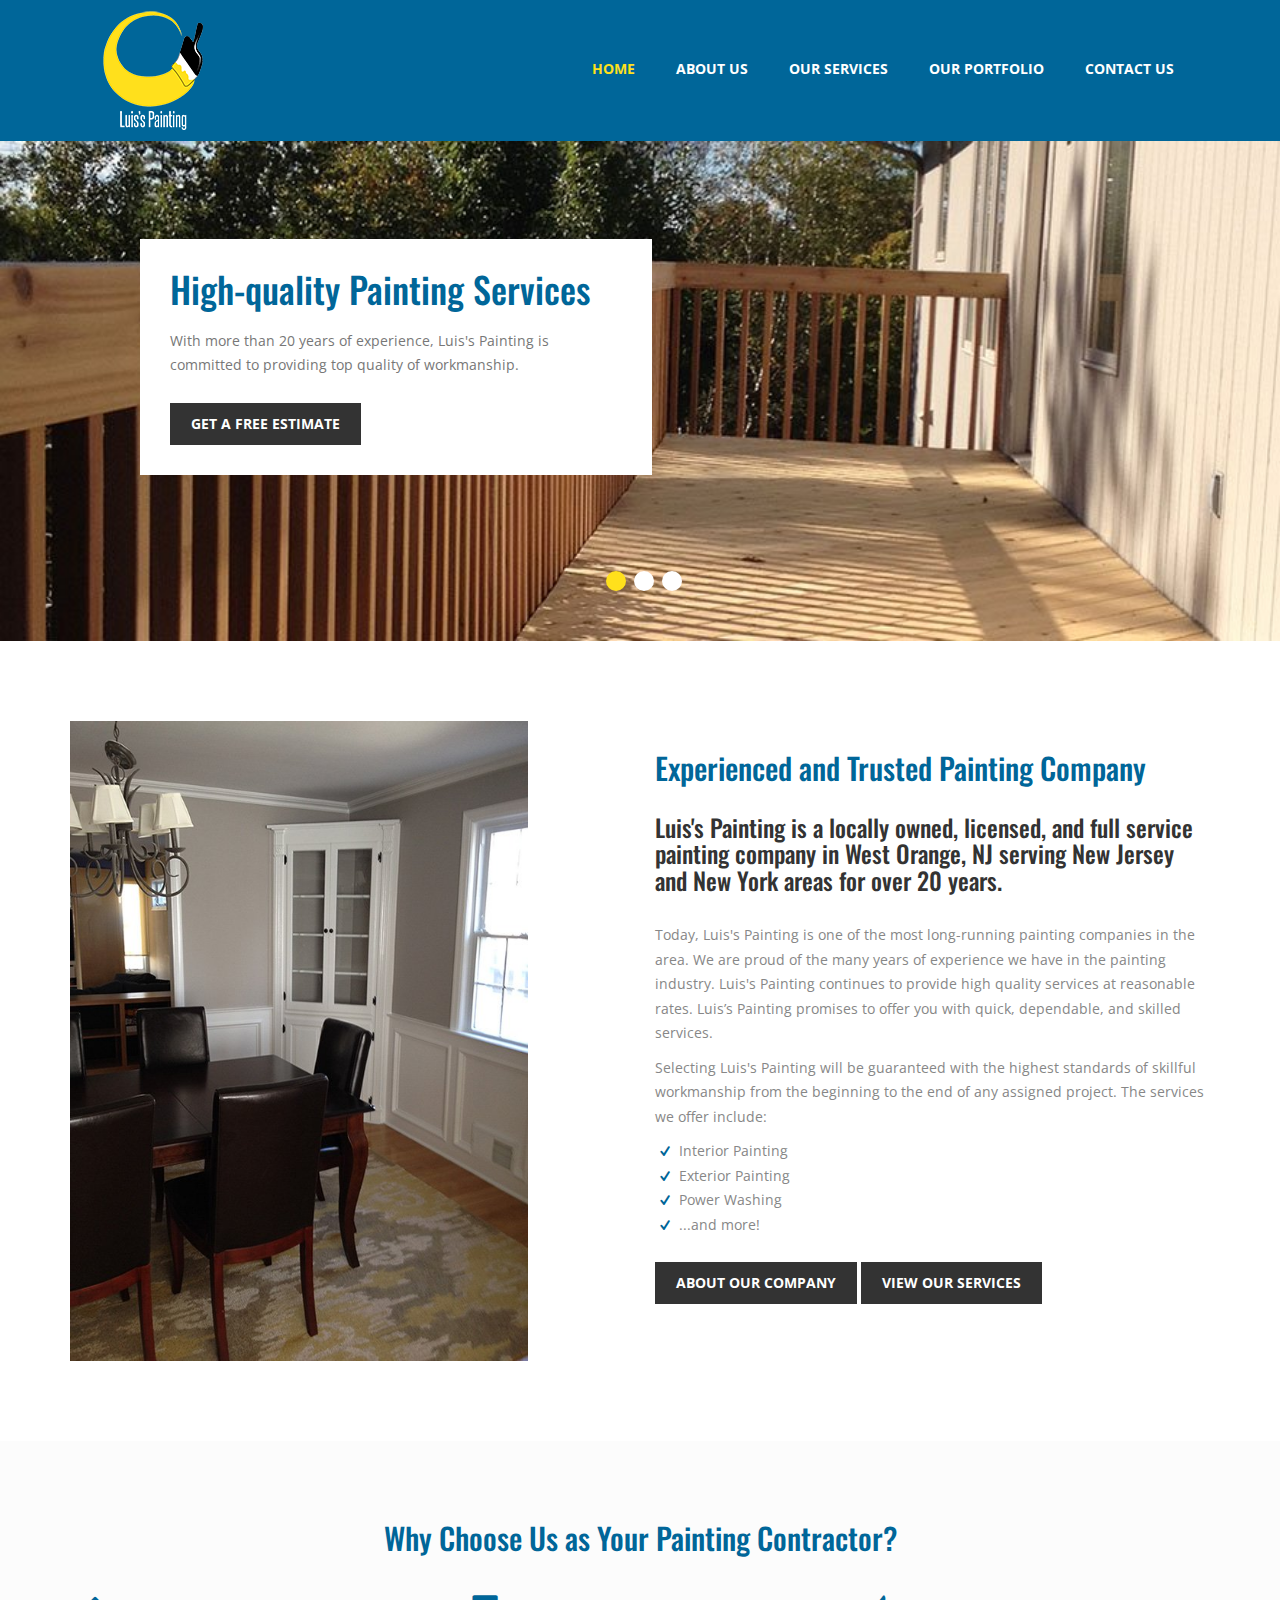
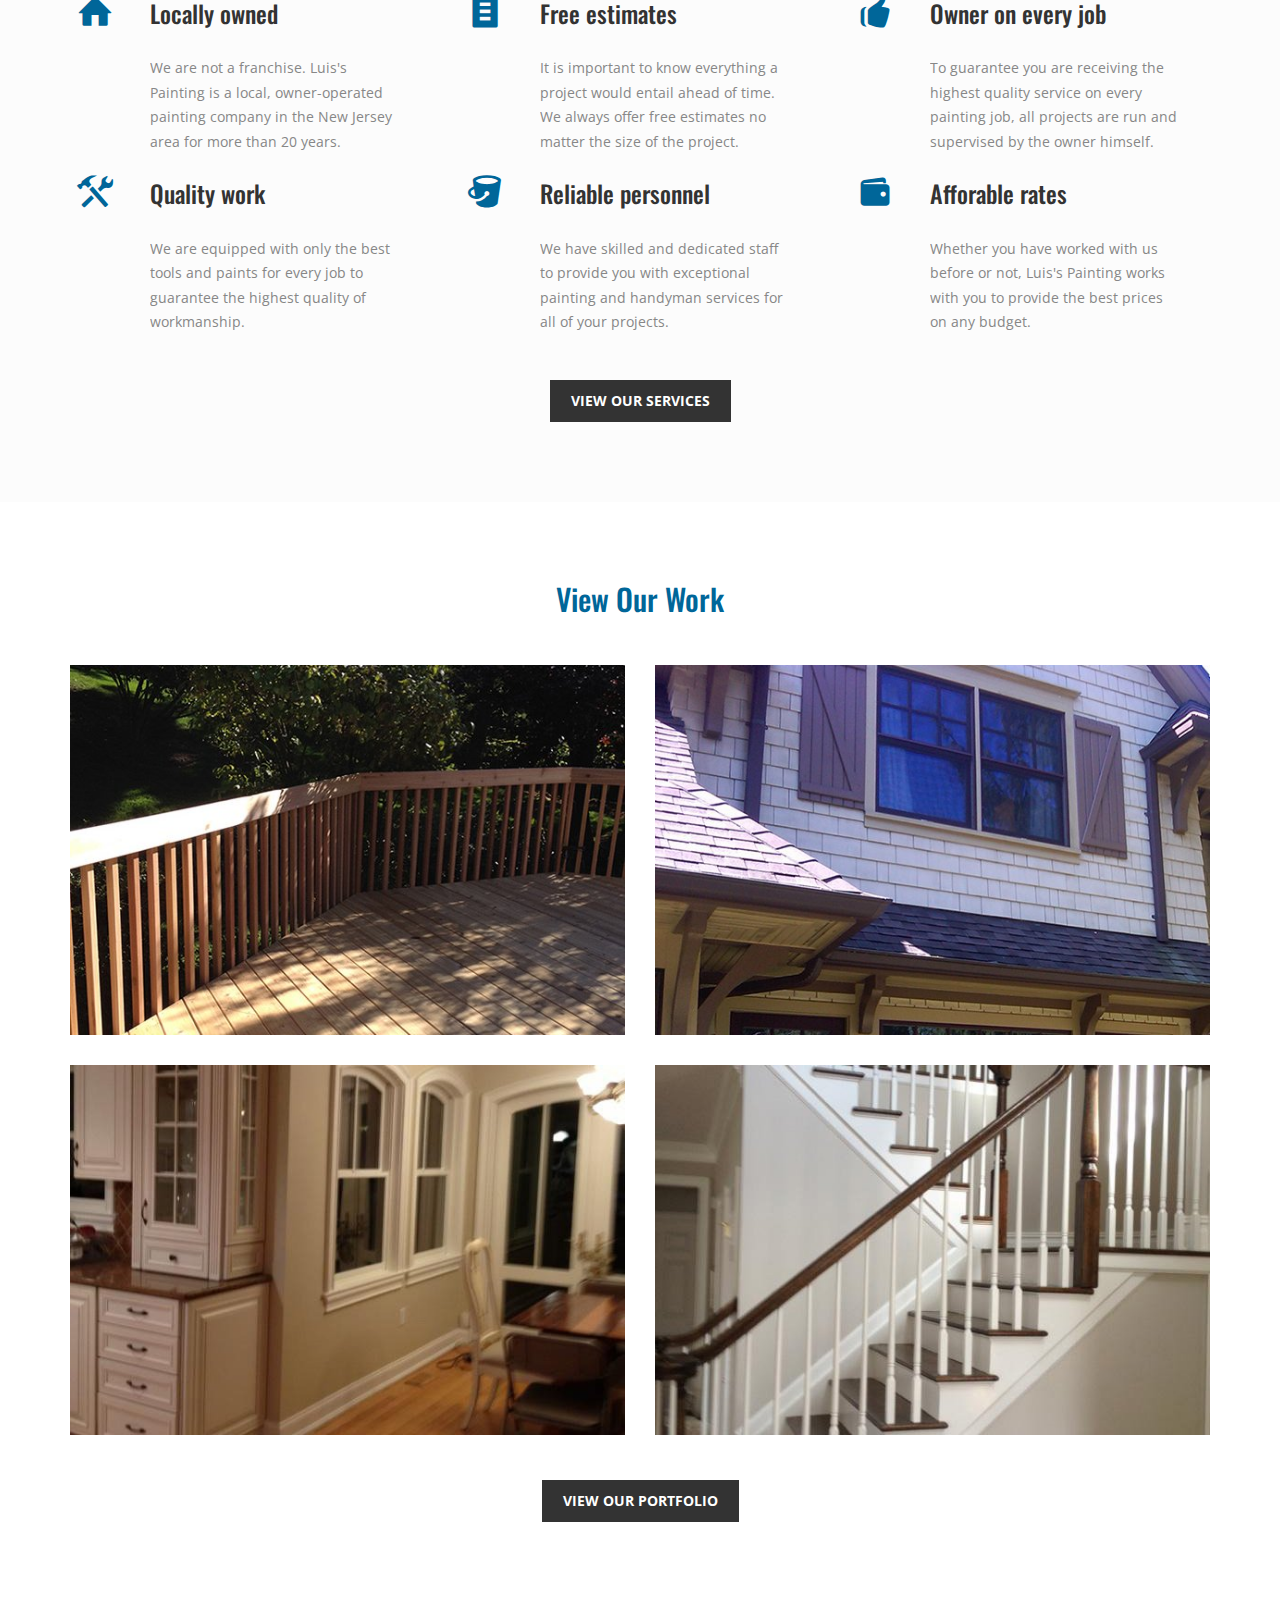
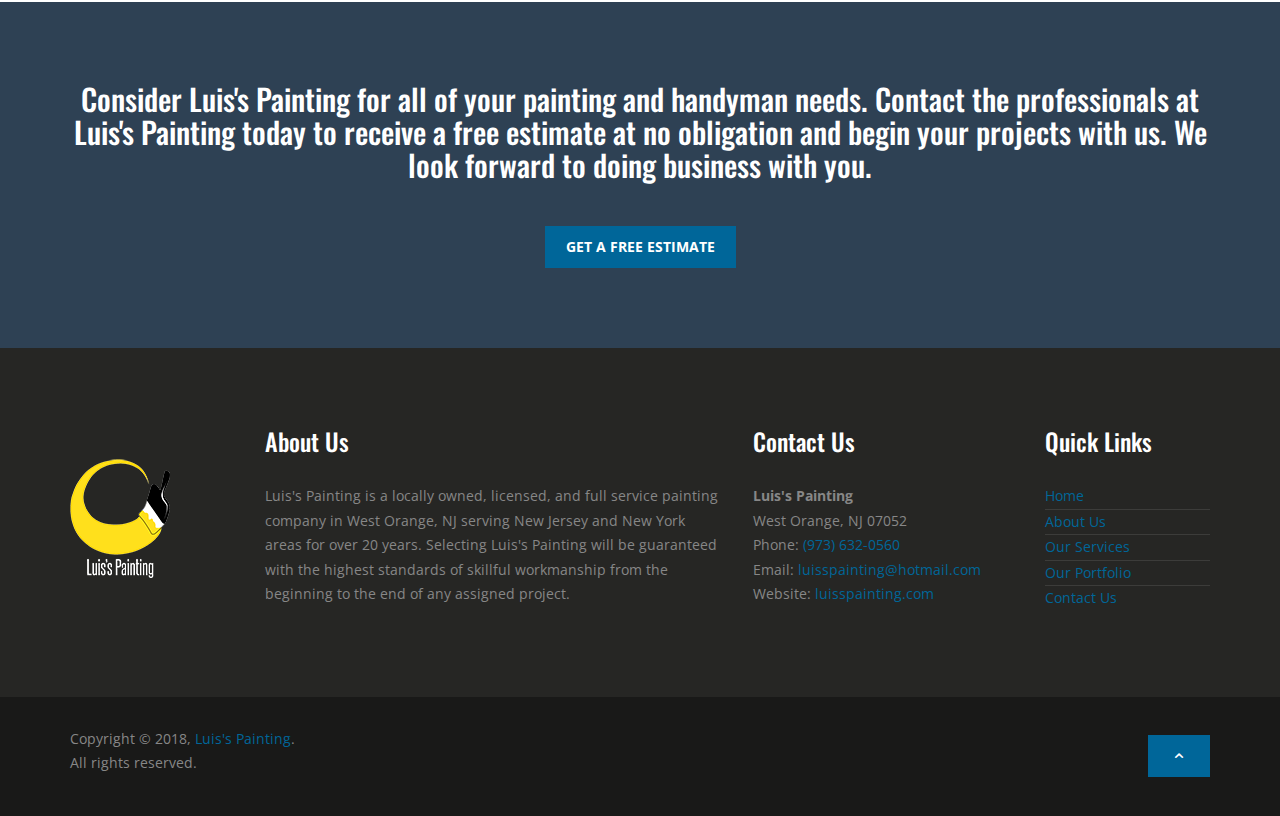
<file: index.html>
<!DOCTYPE html>
<html lang="en">

<head>

    <meta charset="utf-8">
	<meta name="viewport" content="initial-scale=1.0001, minimum-scale=1.0001, maximum-scale=1.0001, user-scalable=no">
	<meta name="description" content="Luis's Painting is a locally owned, licensed, and full service painting company in West Orange, NJ serving New Jersey and New York areas for over 20 years.">
	<meta name="keywords" content="west orange, new jersey, nj, essex county, new york, ny, nyc, painting company, house painting company, house painting, house painter, painting, painting services, painting company, local painting company, painting industry, painting contractors in west orange, handyman, interior painter, interior painting, exterior painter, exterior painting, luis's painting, luisspainting, luiss painting, luis painting, luis painter, luis the painter">
	<meta name="classification" content="painting, painting services, painting company, local painting company, painting industry, painting contractor">
    <meta name="author" content="Luis's Painting">

    <title>Luis's Painting</title>
	
	<link href="img/favicon.ico" rel="shortcut icon" type="image/x-icon">

    <link href="css/bootstrap.min.css" rel="stylesheet" type="text/css">
	<link href="css/fontello.css" rel="stylesheet" type="text/css">
	<link href="css/lp.css" rel="stylesheet" type="text/css">
	<link href="css/simplelightbox.min.css" rel="stylesheet" type="text/css">

	<link href="https://fonts.googleapis.com/css?family=Open+Sans:400,700|Oswald:400,700" rel="stylesheet">

	<!--[if lt IE 9]>
        <script src="https://oss.maxcdn.com/libs/html5shiv/3.7.0/html5shiv.js"></script>
        <script src="https://oss.maxcdn.com/libs/respond.js/1.4.2/respond.min.js"></script>
    <![endif]-->
	
</head>

<body id="page-top">

	<header class="header">
		<div class="container">
			<div class="row">
				<div class="col-md-2">
					<div class="logo">
						<a href="../">
							<img class="img-responsive" src="img/luisspainting.png" alt="Luis's Painting">
						</a>
					</div>
				</div>
				<div class="col-md-10">
					<div class="main-nav pull-right">
						<nav class="navbar navbar-default" role="navigation">
							<div class="container-fluid">
								<div class="navbar-header">
									<button type="button" class="navbar-toggle" data-toggle="collapse" data-target="#navbar-collapse-1">
										<span class="toggle-title">
											Menu
										</span>
										<span class="icon-bars">
											<span class="icon-bar"></span>
											<span class="icon-bar"></span>
											<span class="icon-bar"></span>
										</span>
									</button>
								</div>
								<div class="collapse navbar-collapse" id="navbar-collapse-1">
									<ul class="nav navbar-nav navbar-right">
										<li class="active">
											<a href="../" title="Home">
												Home
											</a>
										</li>
										<li>
											<a href="../about" title="About Luis's Painting">
												About Us
											</a>
										</li>
										<li>
											<a href="../services" title="Luis's Painting Services">
												Our Services
											</a>
										</li>
										<li>
											<a href="../portfolio" title="Luis's Painting Portfolio">
												Our Portfolio
											</a>
										</li>
										<li>
											<a href="../contact" title="Contact Luis's Painting">
												Contact Us
											</a>
										</li>
									</ul>
								</div>
							</div>
						</nav>
					</div>
				</div>
			</div>
		</div>
	</header>
	
	<div class="slider">
		<div class="slider-indicator-container">
			<ul class="rslides" id="slider">
				<div class="slide first-item">
					<div class="slider-caption">
						<h1>
							High-quality Painting Services
						</h1>
						<p>
							With more than 20 years of experience, Luis's Painting is committed to providing top quality of workmanship.
						</p>					
						<a class="btn btn-primary btn-more" href="../contact" title="Get a Free Estimate" role="button">
							Get a free estimate
						</a>
					</div>
				</div>
				<div class="slide second-item">
					<div class="slider-caption">
						<h1>
							High-quality Painting Services
						</h1>
						<p>
							With more than 20 years of experience, Luis's Painting is committed to providing top quality of workmanship.
						</p>
						<a class="btn btn-primary btn-more" href="../contact" title="Get a Free Estimate" role="button">
							Get a free estimate
						</a>
					</div>
				</div>
				<div class="slide third-item">
					<div class="slider-caption">
						<h1>
							High-quality Painting Services
						</h1>
						<p>
							With more than 20 years of experience, Luis's Painting is committed to providing top quality of workmanship.
						</p>
						<a class="btn btn-primary btn-more" href="../contact" title="Get a Free Estimate" role="button">
							Get a free estimate
						</a>
					</div>
				</div>
			</ul>
		</div>
	</div>
	
	<section class="intro">
		<div class="container">
			<div class="row">
				<div class="hidden-xs hidden-sm col-md-5">
					<img class="fixed-height" src="img/portfolio/full/dining.jpg" alt="Interior painting by Luis's Painting">
				</div>
				<div class="col-md-6 col-md-push-1">
					<h2 class="xs-index-text-center index-page-header">
						Experienced and Trusted Painting Company
					</h2>
					<h3 class="sub-header">
						Luis's Painting is a locally owned, licensed, and full service painting company in West Orange, NJ serving New Jersey and New York areas for over 20 years.
					</h3>
					<p>
						Today, Luis's Painting is one of the most long-running painting companies in the area. We are proud of the many years of experience we have in the painting industry. Luis's Painting continues to provide high quality services at reasonable rates. Luis’s Painting promises to offer you with quick, dependable, and skilled services.
					</p>
					<p>
						Selecting Luis's Painting will be guaranteed with the highest standards of skillful workmanship from the beginning to the end of any assigned project. The services we offer include:
					</p>
					<ul class="service-list">
						<li>
							<span class="icon-check"></span>
							Interior Painting
						</li>
						<li>
							<span class="icon-check"></span>
							Exterior Painting
						</li>
						<li>
							<span class="icon-check"></span>
							Power Washing
						</li>
						<li>
							<span class="icon-check"></span>
							...and more!
						</li>
					</ul>
					<div class="xs-text-center col-lg-12 no-gutter">
						<a class="btn btn-primary btn-more" href="../about" title="About Luis's Painting" role="button">
							About our company
						</a>
						<a class="btn btn-primary btn-more" href="../services" title="Luis's Painting Services" role="button">
							View our services
						</a>
					</div>
				</div>
			</div>
		</div>
	</section>
		
	<section id="choose">
		<div class="container">
			<div class="row">
				<div class="col-lg-12 text-center">
					<h2 class="page-header">
						Why Choose Us as Your Painting Contractor?
					</h2>
				</div>
			</div>
            <div class="choose-box">
                <div class="row">
                    <div class="col-md-4">
                        <div class="media-left">
							<span class="icon-home"></span>
						</div>
                        <div class="media-body">
                            <h3 class="media-heading">
								Locally owned
							</h3>
                            <p>
								We are not a franchise. Luis's Painting is a local, owner-operated painting company in the New Jersey area for more than 20 years.
							</p>
                        </div>
                    </div>
                    <div class="col-md-4">
                        <div class="media-left">
							<span class="icon-text-document-inverted"></span>
						</div>
                        <div class="media-body">
                            <h3 class="media-heading">
								Free estimates
							</h3>
                            <p>
								It is important to know everything a project would entail ahead of time. We always offer free estimates no matter the size of the project.
							</p>
                        </div>
                    </div>
                    <div class="col-md-4">
                        <div class="media-left">
							<span class="icon-thumbs-up"></span>
						</div>
                        <div class="media-body">
                            <h3 class="media-heading">
								Owner on every job
							</h3>
                            <p>
								To guarantee you are receiving the highest quality service on every painting job, all projects are run and supervised by the owner himself.
							</p>
                        </div>
                    </div>
                    <div class="col-md-4">
                        <div class="media-left">
							<span class="icon-tools"></span>
						</div>
                        <div class="media-body">
                            <h3 class="media-heading">
								Quality work
							</h3>
                            <p>
								We are equipped with only the best tools and paints for every job to guarantee the highest quality of workmanship.
							</p>
                        </div>
                    </div>
                    <div class="col-md-4">
                        <div class="media-left">
							<span class="icon-bucket"></span>
						</div>
                        <div class="media-body">
                            <h3 class="media-heading">
								Reliable personnel
							</h3>
                            <p>
								We have skilled and dedicated staff to provide you with exceptional painting and handyman services for all of your projects.
							</p>
                        </div>
                    </div>
                    <div class="col-md-4">
                        <div class="media-left">
							<span class="icon-wallet"></span>
						</div>
                        <div class="media-body">
                            <h3 class="media-heading">
								Afforable rates
							</h3>
                            <p>
								Whether you have worked with us before or not, Luis's Painting works with you to provide the best prices on any budget.
							</p>
                        </div>
                    </div>
				</div>
			</div>
			<div class="row">
				<div class="col-lg-12 text-center">
					<a class="btn btn-primary btn-more" href="../services" title="Painting services from Luis's Painting" role="button">
						View our services
					</a>
				</div>
			</div>
		</div>
	</section>

	<section id="portfolio">
		<div class="container">
			<div class="row">
				<div class="col-lg-12 text-center">
					<h2 class="page-header">
						View Our Work
					</h2>
				</div>
			</div>
            <div class="portfolio-box">
				<div class="row">
					<div class="col-xs-12 col-sm-6">
						<div class="portfolio-container">
							<a class="portfolio-img" href="img/portfolio/full/deck2.jpg" title="Deck services in West Orange, NJ">
								<img class="img-responsive" src="img/portfolio/portfolio-1.jpg" alt="Deck services by Luis's Painting">
							</a>
						</div>
					</div>
					<div class="col-xs-12 col-sm-6">
						<div class="portfolio-container">
							<a class="portfolio-img" href="img/portfolio/full/house.jpg" title="Exterior painting services in West Orange, NJ">
								<img class="img-responsive" src="img/portfolio/portfolio-2.jpg" alt="Exterior painting services by Luis's Painting">
							</a>
						</div>
					</div>
				</div>
				<div class="row">
					<div class="col-xs-12 col-sm-6">
						<div class="portfolio-container">
							<a class="portfolio-img" href="img/portfolio/full/dining.jpg" title="Interior painting services in West Orange, NJ">
								<img class="img-responsive" src="img/portfolio/portfolio-3.jpg" alt="Interior painting services by Luis's Painting">
							</a>
						</div>
					</div>
					<div class="col-xs-12 col-sm-6">
						<div class="portfolio-container">
							<a class="portfolio-img" href="img/portfolio/full/staircase.jpg" title="Handyman services in West Orange, NJ">
								<img class="img-responsive" src="img/portfolio/portfolio-4.jpg" alt="Handyman services by Luis's Painting">
							</a>
						</div>
					</div>
				</div>
			</div>
			<div class="row">
				<div class="col-lg-12 text-center">
					<a class="btn btn-primary btn-more" href="../portfolio" title="Portfolio of Luis's Painting" role="button">
						View our portfolio
					</a>
				</div>
			</div>
		</div>
	</section>

	<section class="cta">
		<div class="container">
			<div class="row">
				<div class="col-lg-12 text-center">
					<h2 class="page-header">
						Consider Luis's Painting for all of your painting and handyman needs. Contact the professionals at Luis's Painting today to receive a free estimate at no obligation and begin your projects with us. We look forward to doing business with you.
					</h2>
					<a class="btn btn-primary btn-start" href="../contact" title="Get a free estimate from Luis's Painting" role="button">
						Get a free estimate
					</a>
				</div>
			</div>
		</div>
	</section>
	
	<footer>
		<div class="footer-top">
			<div class="container">
				<div class="row">
					<div class="col-md-2">
						<img class="footer-logo img-responsive" src="img/luisspainting.png" alt="Luis's Painting">
					</div>
					<div class="col-md-5">
						<h3 class="footer-header">
							About Us
						</h3>
						<p>
							Luis's Painting is a locally owned, licensed, and full service painting company in West Orange, NJ serving New Jersey and New York areas for over 20 years. Selecting Luis's Painting will be guaranteed with the highest standards of skillful workmanship from the beginning to the end of any assigned project.
						</p>
					</div>
					<div class="col-md-3">
						<h3 class="footer-header">
							Contact Us
						</h3>
						<p>
							<strong>
								Luis's Painting
							</strong>
							<br>
								West Orange, NJ 07052
							<br>
							Phone:
							<a href="tel:9736320560" value="+19736320560" title="Call Luis's Painting">
								(973) 632-0560
							</a>
							<br>
							Email:
							<a href="mailto:luisspainting@hotmail.com" title="Email Luis's Painting">
								luisspainting@hotmail.com
							</a>
							<br>
							Website:
							<a href="../" title="Luis's Painting">
								luisspainting.com
							</a>
						</p>
					</div>
					<div class="col-md-2">
						<h3 class="footer-header">
							Quick Links
						</h3>
						<ul class="quick-links">
							<li>
								<a href="../" title="Home">
									Home
								</a>
							</li>
							<li>
								<a href="../about" title="About Luis's Painting">
									About Us
								</a>
							</li>
							<li>
								<a href="../services" title="Luis's Painting Services">
									Our Services
								</a>
							</li>
							<li>
								<a href="../portfolio" title="Luis's Painting Portfolio">
									Our Portfolio
								</a>
							</li>
							<li>
								<a href="../contact" title="Contact Luis's Painting">
									Contact Us
								</a>
							</li>
						</ul>
					</div>
				</div>
			</div>
		</div>
		<div class="footer-bottom">
			<div class="container">
				<div class="row bottom">
					<div class="col-xs-10 col-sm-10 col-md-10">
						<p>
							Copyright &copy; 2018,
								<a href="../" title="Luis's Painting">
									Luis's Painting</a>.
								<br>
							All rights reserved.
						</p>
					</div>
					<div class="col-xs-2 col-sm-2 col-md-2">
						<a class="btn btn-primary btn-top page-scroll pull-right" href="#page-top" title="Back to top" role="button">
							<i class="icon-chevron-up"></i>
						</a>
					</div>
				</div>
			</div>  
		</div>
	</footer>

<script src="js/jquery.min.js"></script>
<script src="js/bootstrap.min.js"></script>
<script src="js/jquery.easing.min.js"></script>
<script src="js/responsiveslides.min.js"></script>
<script src="js/lp.js"></script>
<script src="js/simple-lightbox.min.js"></script>

<script>
	(function(i,s,o,g,r,a,m){i['GoogleAnalyticsObject']=r;i[r]=i[r]||function(){
	(i[r].q=i[r].q||[]).push(arguments)},i[r].l=1*new Date();a=s.createElement(o),
    m=s.getElementsByTagName(o)[0];a.async=1;a.src=g;m.parentNode.insertBefore(a,m)
    })(window,document,'script','//www.google-analytics.com/analytics.js','ga');
    
    ga('create', 'UA-50116319-1', 'luisspainting.com');
    ga('send', 'pageview');
</script>

</body>

</html>
</file>
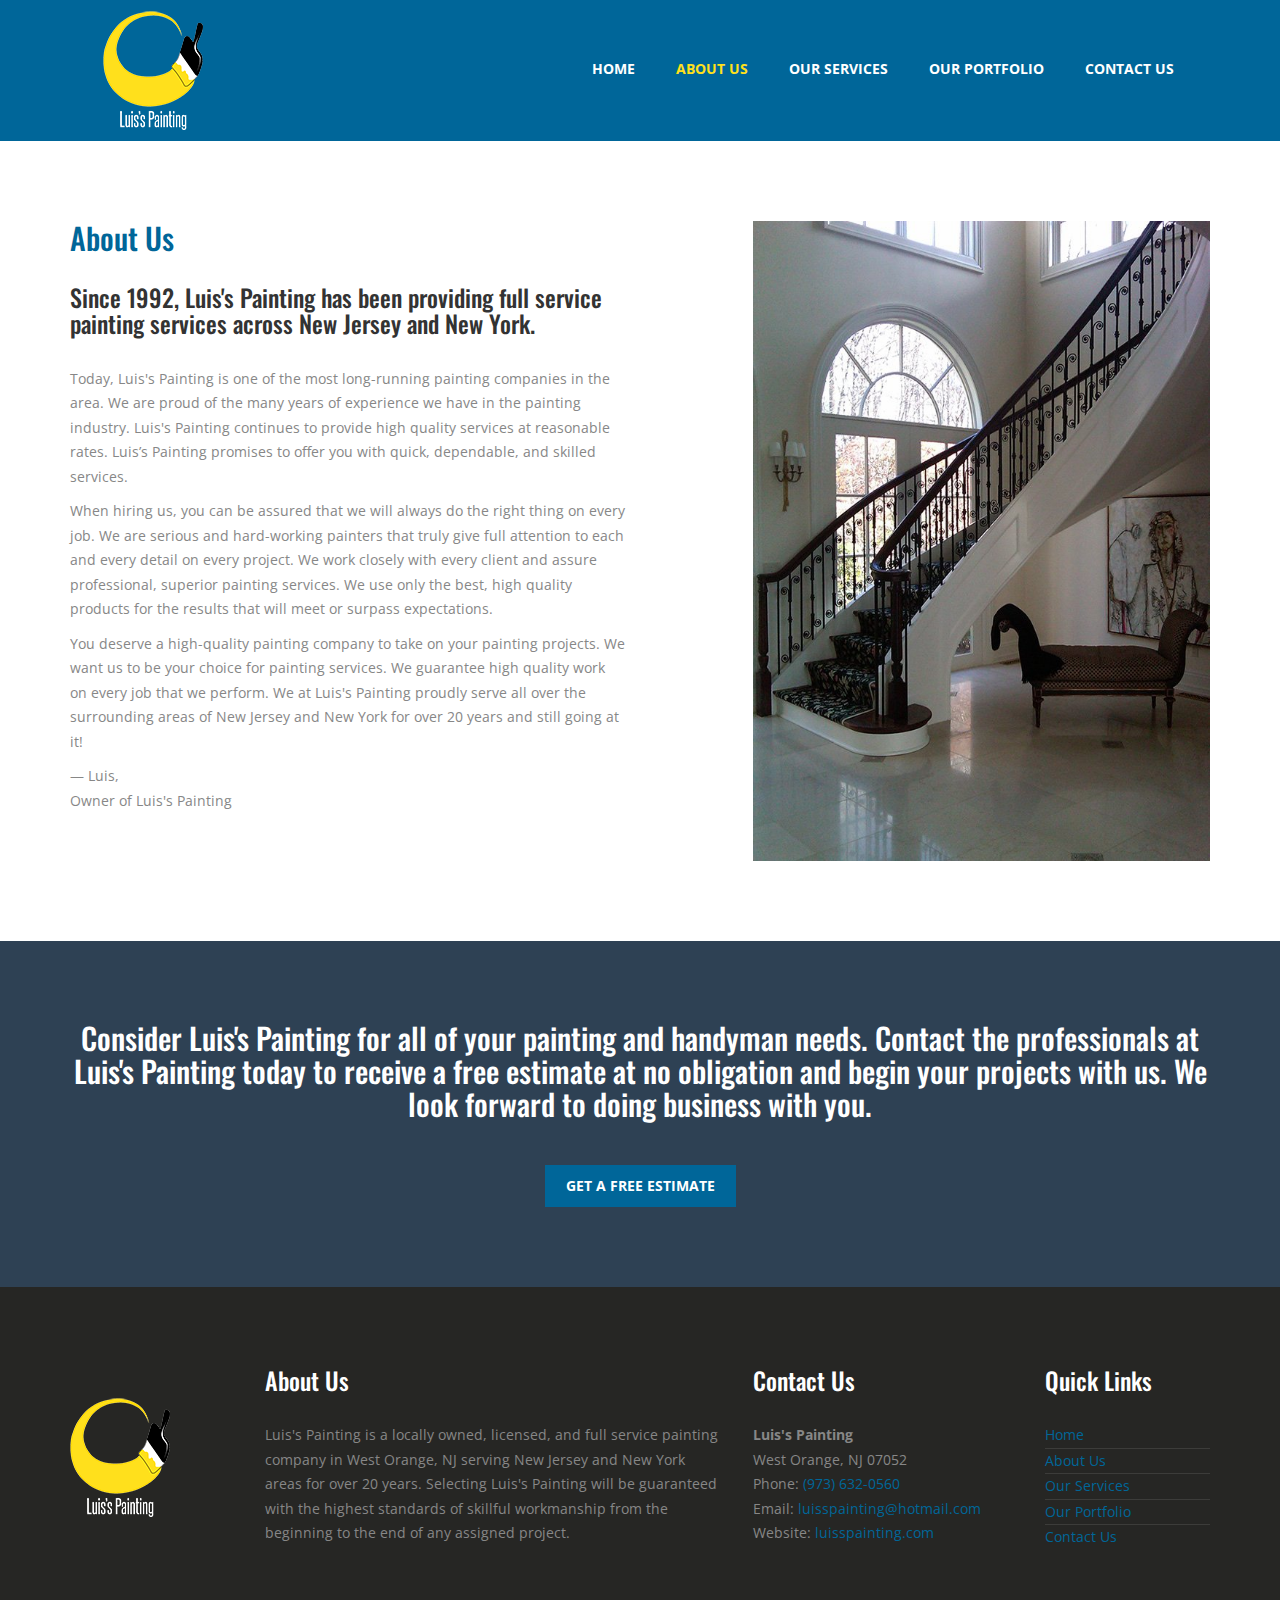
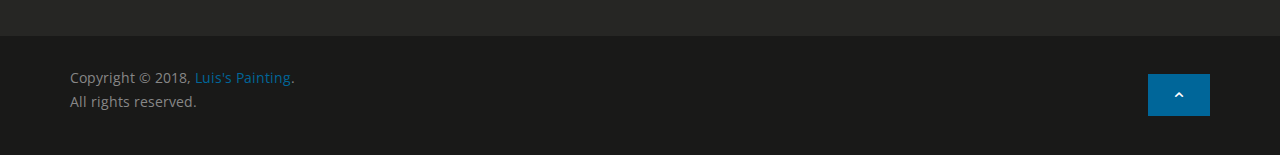
<file: about.html>
<!DOCTYPE html>
<html lang="en">

<head>

    <meta charset="utf-8">
	<meta name="viewport" content="initial-scale=1.0001, minimum-scale=1.0001, maximum-scale=1.0001, user-scalable=no">
	<meta name="description" content="Luis's Painting is a locally owned, licensed, and full service painting company in West Orange, NJ serving New Jersey and New York areas for over 20 years.">
	<meta name="keywords" content="west orange, new jersey, nj, essex county, new york, ny, nyc, painting company, house painting company, house painting, house painter, painting, painting services, painting company, local painting company, painting industry, painting contractors in west orange, handyman, interior painter, interior painting, exterior painter, exterior painting, luis's painting, luisspainting, luiss painting, luis painting, luis painter, luis the painter">
	<meta name="classification" content="painting, painting services, painting company, local painting company, painting industry, painting contractor">
    <meta name="author" content="Luis's Painting">

    <title>About Us | Luis's Painting</title>
	
	<link href="img/favicon.ico" rel="shortcut icon" type="image/x-icon">

    <link href="css/bootstrap.min.css" rel="stylesheet" type="text/css">
	<link href="css/fontello.css" rel="stylesheet" type="text/css">
	<link href="css/lp.css" rel="stylesheet" type="text/css">
	<link href="css/simplelightbox.min.css" rel="stylesheet" type="text/css">

	<link href="https://fonts.googleapis.com/css?family=Open+Sans:400,700|Oswald:400,700" rel="stylesheet">

	<!--[if lt IE 9]>
        <script src="https://oss.maxcdn.com/libs/html5shiv/3.7.0/html5shiv.js"></script>
        <script src="https://oss.maxcdn.com/libs/respond.js/1.4.2/respond.min.js"></script>
    <![endif]-->
	
</head>

<body id="page-top">

	<header class="header">
		<div class="container">
			<div class="row">
				<div class="col-md-2">
					<div class="logo">
						<a href="../">
							<img class="img-responsive" src="img/luisspainting.png" alt="Luis's Painting">
						</a>
					</div>
				</div>
				<div class="col-md-10">
					<div class="main-nav pull-right">
						<nav class="navbar navbar-default" role="navigation">
							<div class="container-fluid">
								<div class="navbar-header">
									<button type="button" class="navbar-toggle" data-toggle="collapse" data-target="#navbar-collapse-1">
										<span class="toggle-title">
											Menu
										</span>
										<span class="icon-bars">
											<span class="icon-bar"></span>
											<span class="icon-bar"></span>
											<span class="icon-bar"></span>
										</span>
									</button>
								</div>
								<div class="collapse navbar-collapse" id="navbar-collapse-1">
									<ul class="nav navbar-nav navbar-right">
										<li>
											<a href="../" title="Home">
												Home
											</a>
										</li>
										<li class="active">
											<a href="../about" title="About Luis's Painting">
												About Us
											</a>
										</li>
										<li>
											<a href="../services" title="Luis's Painting Services">
												Our Services
											</a>
										</li>
										<li>
											<a href="../portfolio" title="Luis's Painting Portfolio">
												Our Portfolio
											</a>
										</li>
										<li>
											<a href="../contact" title="Contact Luis's Painting">
												Contact Us
											</a>
										</li>
									</ul>
								</div>
							</div>
						</nav>
					</div>
				</div>
			</div>
		</div>
	</header>
	
	<section class="intro">
		<div class="container">
			<div class="row">
				<div class="col-md-6">
					<h2 class="page-header">
						About Us
					</h2>
					<h3 class="sub-header">
						Since 1992, Luis's Painting has been providing full service painting services across New Jersey and New York.
					</h3>
					<p>
						Today, Luis's Painting is one of the most long-running painting companies in the area. We are proud of the many years of experience we have in the painting industry. Luis's Painting continues to provide high quality services at reasonable rates. Luis’s Painting promises to offer you with quick, dependable, and skilled services.
					</p>
					<p>
						When hiring us, you can be assured that we will always do the right thing on every job. We are serious and hard-working painters that truly give full attention to each and every detail on every project. We work closely with every client and assure professional, superior painting services. We use only the best, high quality products for the results that will meet or surpass expectations.
					</p>
					<p>
						You deserve a high-quality painting company to take on your painting projects. We want us to be your choice for painting services. We guarantee high quality work on every job that we perform. We at Luis's Painting proudly serve all over the surrounding areas of New Jersey and New York for over 20 years and still going at it!
					</p>
					<p>
						&mdash; Luis,
						<br>
						Owner of Luis's Painting
					</p>
				</div>
				<div class="hidden-xs hidden-sm col-md-5 col-md-push-1">
					<img class="fixed-height" src="img/portfolio/full/stairs.jpg" alt="Painting services in West Orange, NJ">
				</div>
			</div>
		</div>
	</section>

	<section class="cta">
		<div class="container">
			<div class="row">
				<div class="col-lg-12 text-center">
					<h2 class="page-header">
						Consider Luis's Painting for all of your painting and handyman needs. Contact the professionals at Luis's Painting today to receive a free estimate at no obligation and begin your projects with us. We look forward to doing business with you.
					</h2>
					<a class="btn btn-primary btn-start" href="../contact" title="Get a free estimate from Luis's Painting" role="button">
						Get a free estimate
					</a>
				</div>
			</div>
		</div>
	</section>
	
	<footer>
		<div class="footer-top">
			<div class="container">
				<div class="row">
					<div class="col-md-2">
						<img class="footer-logo img-responsive" src="img/luisspainting.png" alt="Luis's Painting">
					</div>
					<div class="col-md-5">
						<h3 class="footer-header">
							About Us
						</h3>
						<p>
							Luis's Painting is a locally owned, licensed, and full service painting company in West Orange, NJ serving New Jersey and New York areas for over 20 years. Selecting Luis's Painting will be guaranteed with the highest standards of skillful workmanship from the beginning to the end of any assigned project.
						</p>
					</div>
					<div class="col-md-3">
						<h3 class="footer-header">
							Contact Us
						</h3>
						<p>
							<strong>
								Luis's Painting
							</strong>
							<br>
								West Orange, NJ 07052
							<br>
							Phone:
							<a href="tel:9736320560" value="+19736320560" title="Call Luis's Painting">
								(973) 632-0560
							</a>
							<br>
							Email:
							<a href="mailto:luisspainting@hotmail.com" title="Email Luis's Painting">
								luisspainting@hotmail.com
							</a>
							<br>
							Website:
							<a href="../" title="Luis's Painting">
								luisspainting.com
							</a>
						</p>
					</div>
					<div class="col-md-2">
						<h3 class="footer-header">
							Quick Links
						</h3>
						<ul class="quick-links">
							<li>
								<a href="../" title="Home">
									Home
								</a>
							</li>
							<li>
								<a href="../about" title="About Luis's Painting">
									About Us
								</a>
							</li>
							<li>
								<a href="../services" title="Luis's Painting Services">
									Our Services
								</a>
							</li>
							<li>
								<a href="../portfolio" title="Luis's Painting Portfolio">
									Our Portfolio
								</a>
							</li>
							<li>
								<a href="../contact" title="Contact Luis's Painting">
									Contact Us
								</a>
							</li>
						</ul>
					</div>
				</div>
			</div>
		</div>
		<div class="footer-bottom">
			<div class="container">
				<div class="row bottom">
					<div class="col-xs-10 col-sm-10 col-md-10">
						<p>
							Copyright &copy; 2018,
								<a href="../" title="Luis's Painting">
									Luis's Painting</a>.
								<br>
							All rights reserved.
						</p>
					</div>
					<div class="col-xs-2 col-sm-2 col-md-2">
						<a class="btn btn-primary btn-top page-scroll pull-right" href="#page-top" title="Back to top" role="button">
							<i class="icon-chevron-up"></i>
						</a>
					</div>
				</div>
			</div>  
		</div>
	</footer>

<script src="js/jquery.min.js"></script>
<script src="js/bootstrap.min.js"></script>
<script src="js/jquery.easing.min.js"></script>
<script src="js/responsiveslides.min.js"></script>
<script src="js/lp.js"></script>
<script src="js/simple-lightbox.min.js"></script>

<script>
	(function(i,s,o,g,r,a,m){i['GoogleAnalyticsObject']=r;i[r]=i[r]||function(){
	(i[r].q=i[r].q||[]).push(arguments)},i[r].l=1*new Date();a=s.createElement(o),
    m=s.getElementsByTagName(o)[0];a.async=1;a.src=g;m.parentNode.insertBefore(a,m)
    })(window,document,'script','//www.google-analytics.com/analytics.js','ga');
    
    ga('create', 'UA-50116319-1', 'luisspainting.com');
    ga('send', 'pageview');
</script>

</body>

</html>
</file>
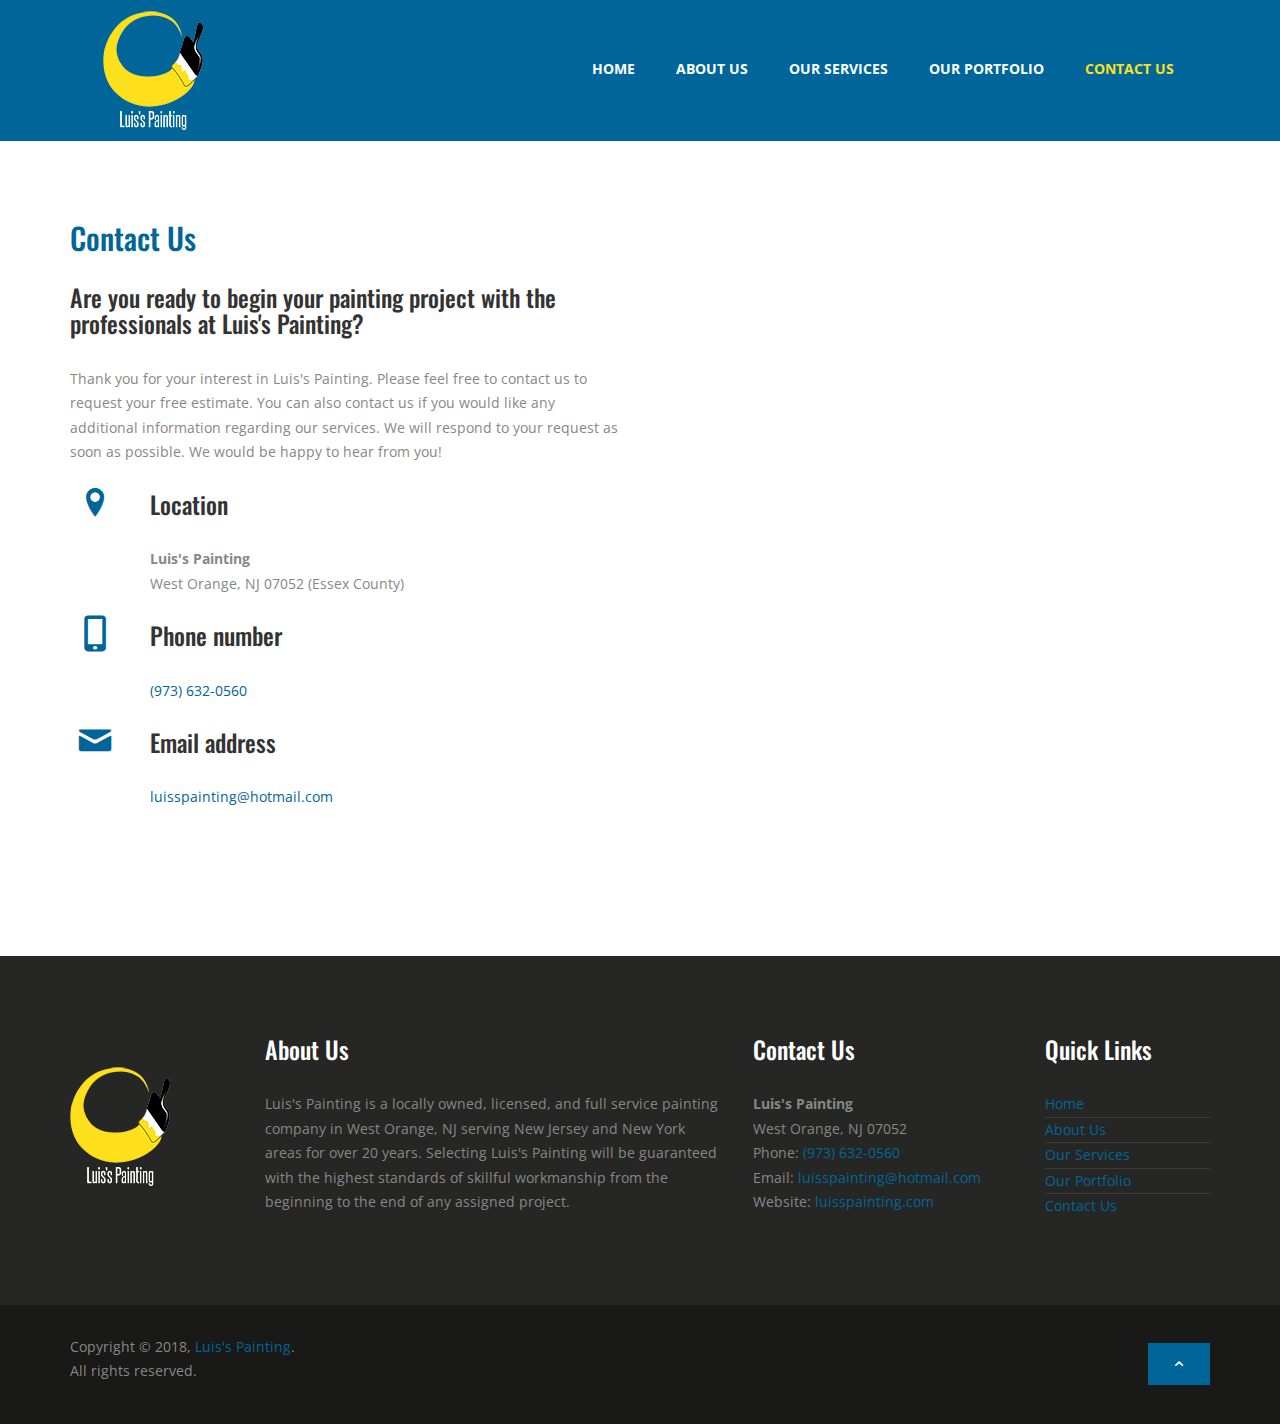
<file: contact.html>
<!DOCTYPE html>
<html lang="en">

<head>

    <meta charset="utf-8">
	<meta name="viewport" content="initial-scale=1.0001, minimum-scale=1.0001, maximum-scale=1.0001, user-scalable=no">
	<meta name="description" content="Luis's Painting is a locally owned, licensed, and full service painting company in West Orange, NJ serving New Jersey and New York areas for over 20 years.">
	<meta name="keywords" content="west orange, new jersey, nj, essex county, new york, ny, nyc, painting company, house painting company, house painting, house painter, painting, painting services, painting company, local painting company, painting industry, painting contractors in west orange, handyman, interior painter, interior painting, exterior painter, exterior painting, luis's painting, luisspainting, luiss painting, luis painting, luis painter, luis the painter">
	<meta name="classification" content="painting, painting services, painting company, local painting company, painting industry, painting contractor">
    <meta name="author" content="Luis's Painting">

    <title>Contact Us | Luis's Painting</title>
	
	<link href="img/favicon.ico" rel="shortcut icon" type="image/x-icon">

    <link href="css/bootstrap.min.css" rel="stylesheet" type="text/css">
	<link href="css/fontello.css" rel="stylesheet" type="text/css">
	<link href="css/lp.css" rel="stylesheet" type="text/css">
	<link href="css/simplelightbox.min.css" rel="stylesheet" type="text/css">

	<link href="https://fonts.googleapis.com/css?family=Open+Sans:400,700|Oswald:400,700" rel="stylesheet">

	<!--[if lt IE 9]>
        <script src="https://oss.maxcdn.com/libs/html5shiv/3.7.0/html5shiv.js"></script>
        <script src="https://oss.maxcdn.com/libs/respond.js/1.4.2/respond.min.js"></script>
    <![endif]-->
	
</head>

<body id="page-top">

	<header class="header">
		<div class="container">
			<div class="row">
				<div class="col-md-2">
					<div class="logo">
						<a href="../">
							<img class="img-responsive" src="img/luisspainting.png" alt="Luis's Painting">
						</a>
					</div>
				</div>
				<div class="col-md-10">
					<div class="main-nav pull-right">
						<nav class="navbar navbar-default" role="navigation">
							<div class="container-fluid">
								<div class="navbar-header">
									<button type="button" class="navbar-toggle" data-toggle="collapse" data-target="#navbar-collapse-1">
										<span class="toggle-title">
											Menu
										</span>
										<span class="icon-bars">
											<span class="icon-bar"></span>
											<span class="icon-bar"></span>
											<span class="icon-bar"></span>
										</span>
									</button>
								</div>
								<div class="collapse navbar-collapse" id="navbar-collapse-1">
									<ul class="nav navbar-nav navbar-right">
										<li>
											<a href="../" title="Home">
												Home
											</a>
										</li>
										<li>
											<a href="../about" title="About Luis's Painting">
												About Us
											</a>
										</li>
										<li>
											<a href="../services" title="Luis's Painting Services">
												Our Services
											</a>
										</li>
										<li>
											<a href="../portfolio" title="Luis's Painting Portfolio">
												Our Portfolio
											</a>
										</li>
										<li class="active">
											<a href="../contact" title="Contact Luis's Painting">
												Contact Us
											</a>
										</li>
									</ul>
								</div>
							</div>
						</nav>
					</div>
				</div>
			</div>
		</div>
	</header>

	<section class="intro">
		<div class="container">
			<div class="row">
				<div class="col-md-6">
					<div class="row">
						<div class="col-lg-12">
							<h2 class="page-header">
								Contact Us
							</h2>
							<h3 class="sub-header">
								Are you ready to begin your painting project with the professionals at Luis's Painting?
							</h3>
							<p>
								Thank you for your interest in Luis's Painting. Please feel free to contact us to request your free estimate. You can also contact us if you would like any additional information regarding our services. We will respond to your request as soon as possible. We would be happy to hear from you!
							</p>
						</div>
					</div>
					<div class="address-box">
						<div class="row">
							<div class="col-lg-12">
								<div class="media-left">
									<span class="icon-location-pin"></span>
								</div>
								<div class="media-body">
									<h3 class="media-heading">
										Location
									</h3>
									<p>
										<strong>
											Luis's Painting
										</strong>
										<br>
										West Orange, NJ 07052 (Essex County)
									</p>
								</div>
							</div>
							<div class="col-lg-12">
								<div class="media-left">
									<span class="icon-mobile"></span>
								</div>
								<div class="media-body">
									<h3 class="media-heading">
										Phone number
									</h3>
									<p>
										<a href="tel:9736320560" value="+19736320560" title="Call Luis's Painting">
											(973) 632-0560
										</a>
									</p>
								</div>
							</div>
							<div class="col-lg-12">
								<div class="media-left">
									<span class="icon-mail"></span>
								</div>
								<div class="media-body">
									<h3 class="media-heading">
										Email address
									</h3>
									<p>
										<a href="mailto:luisspainting@hotmail.com" title="Email Luis's Painting">
											luisspainting@hotmail.com
										</a>
									</p>
								</div>
							</div>
						</div>
					</div>
				</div>
				<div class="col-md-6" id="map">
					<iframe src="https://www.google.com/maps/embed?pb=!1m18!1m12!1m3!1d48330.21000288967!2d-74.29798900929215!3d40.791969156576634!2m3!1f0!2f0!3f0!3m2!1i1024!2i768!4f13.1!3m3!1m2!1s0x89c3ab00d85ee855%3A0x93a15ba40269dd0!2sWest+Orange%2C+NJ!5e0!3m2!1sen!2sus!4v1456382713951"></iframe>
				</div>
			</div>
		</div>
	</section>
	
	<footer>
		<div class="footer-top">
			<div class="container">
				<div class="row">
					<div class="col-md-2">
						<img class="footer-logo img-responsive" src="img/luisspainting.png" alt="Luis's Painting">
					</div>
					<div class="col-md-5">
						<h3 class="footer-header">
							About Us
						</h3>
						<p>
							Luis's Painting is a locally owned, licensed, and full service painting company in West Orange, NJ serving New Jersey and New York areas for over 20 years. Selecting Luis's Painting will be guaranteed with the highest standards of skillful workmanship from the beginning to the end of any assigned project.
						</p>
					</div>
					<div class="col-md-3">
						<h3 class="footer-header">
							Contact Us
						</h3>
						<p>
							<strong>
								Luis's Painting
							</strong>
							<br>
								West Orange, NJ 07052
							<br>
							Phone:
							<a href="tel:9736320560" value="+19736320560" title="Call Luis's Painting">
								(973) 632-0560
							</a>
							<br>
							Email:
							<a href="mailto:luisspainting@hotmail.com" title="Email Luis's Painting">
								luisspainting@hotmail.com
							</a>
							<br>
							Website:
							<a href="../" title="Luis's Painting">
								luisspainting.com
							</a>
						</p>
					</div>
					<div class="col-md-2">
						<h3 class="footer-header">
							Quick Links
						</h3>
						<ul class="quick-links">
							<li>
								<a href="../" title="Home">
									Home
								</a>
							</li>
							<li>
								<a href="../about" title="About Luis's Painting">
									About Us
								</a>
							</li>
							<li>
								<a href="../services" title="Luis's Painting Services">
									Our Services
								</a>
							</li>
							<li>
								<a href="../portfolio" title="Luis's Painting Portfolio">
									Our Portfolio
								</a>
							</li>
							<li>
								<a href="../contact" title="Contact Luis's Painting">
									Contact Us
								</a>
							</li>
						</ul>
					</div>
				</div>
			</div>
		</div>
		<div class="footer-bottom">
			<div class="container">
				<div class="row bottom">
					<div class="col-xs-10 col-sm-10 col-md-10">
						<p>
							Copyright &copy; 2018,
								<a href="../" title="Luis's Painting">
									Luis's Painting</a>.
								<br>
							All rights reserved.
						</p>
					</div>
					<div class="col-xs-2 col-sm-2 col-md-2">
						<a class="btn btn-primary btn-top page-scroll pull-right" href="#page-top" title="Back to top" role="button">
							<i class="icon-chevron-up"></i>
						</a>
					</div>
				</div>
			</div>  
		</div>
	</footer>

<script src="js/jquery.min.js"></script>
<script src="js/bootstrap.min.js"></script>
<script src="js/jquery.easing.min.js"></script>
<script src="js/responsiveslides.min.js"></script>
<script src="js/lp.js"></script>
<script src="js/simple-lightbox.min.js"></script>

<script>
	(function(i,s,o,g,r,a,m){i['GoogleAnalyticsObject']=r;i[r]=i[r]||function(){
	(i[r].q=i[r].q||[]).push(arguments)},i[r].l=1*new Date();a=s.createElement(o),
    m=s.getElementsByTagName(o)[0];a.async=1;a.src=g;m.parentNode.insertBefore(a,m)
    })(window,document,'script','//www.google-analytics.com/analytics.js','ga');
    
    ga('create', 'UA-50116319-1', 'luisspainting.com');
    ga('send', 'pageview');
</script>

</body>

</html>
</file>
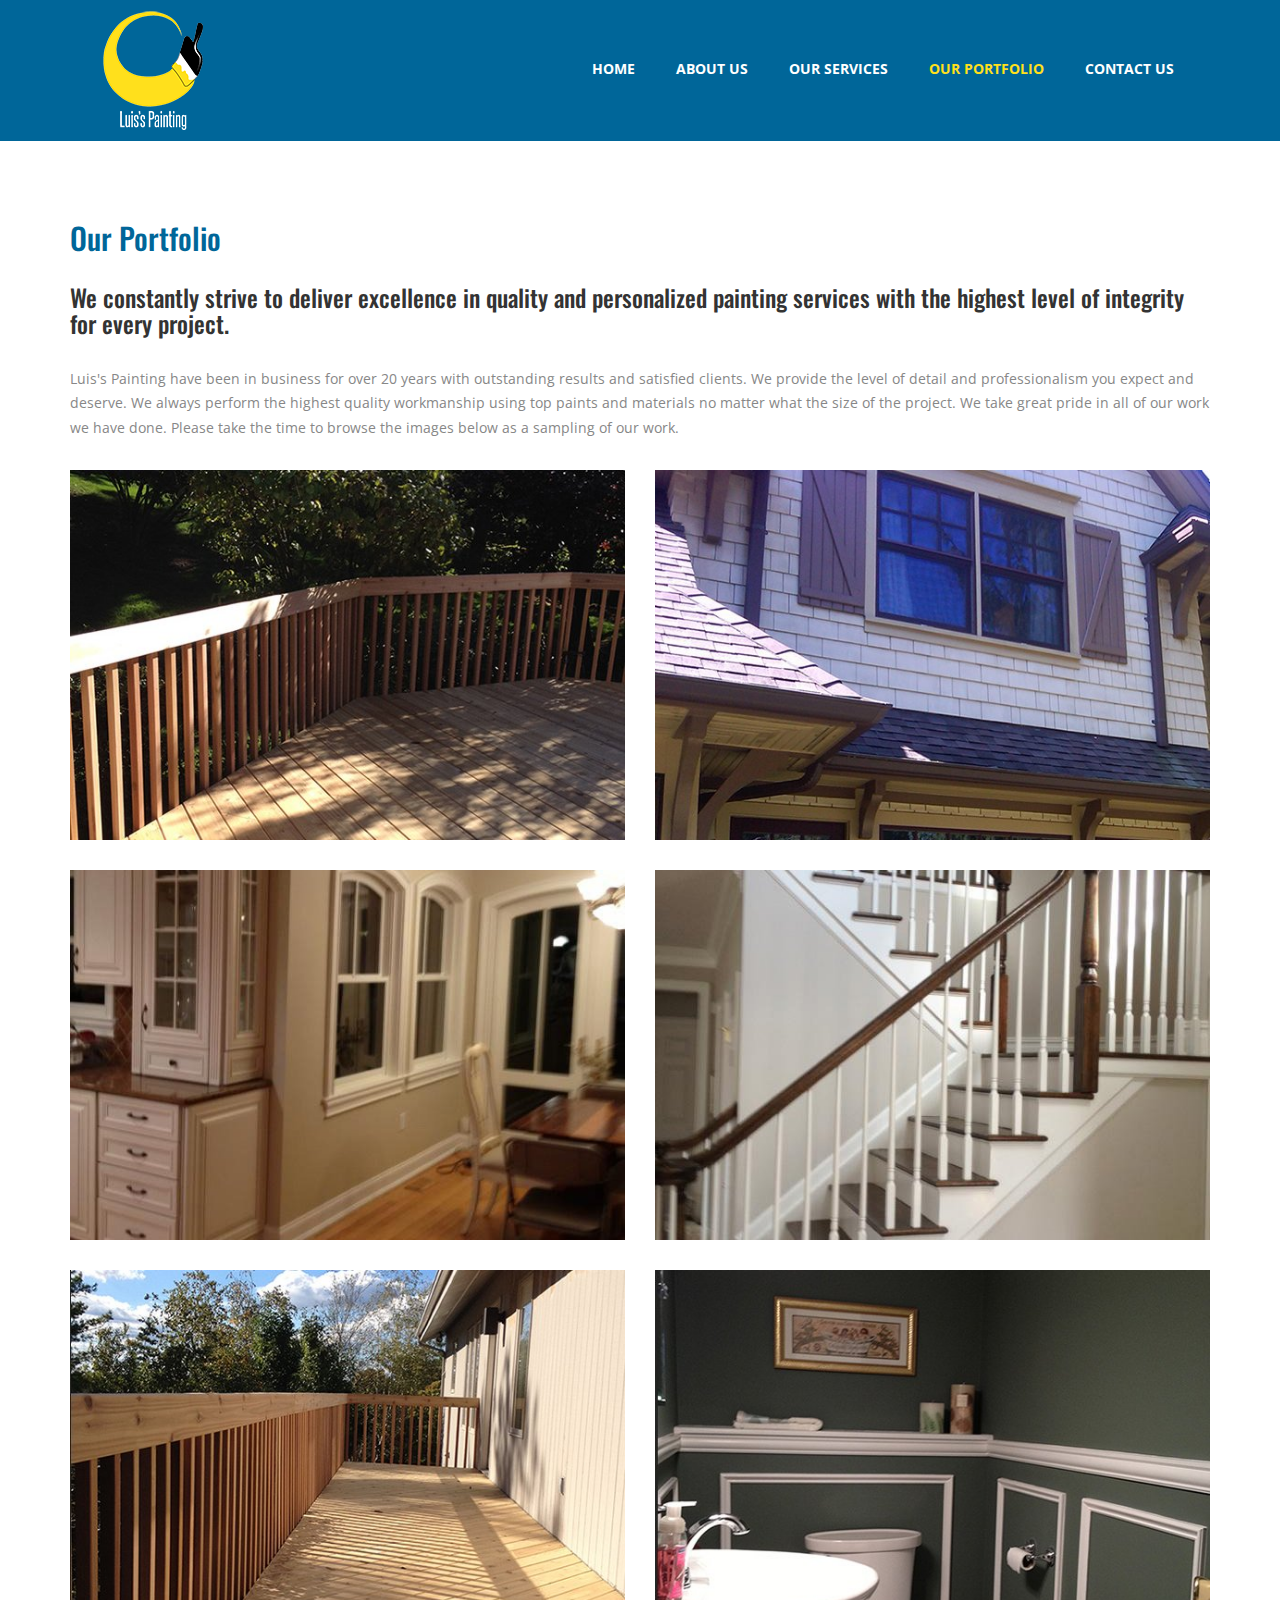
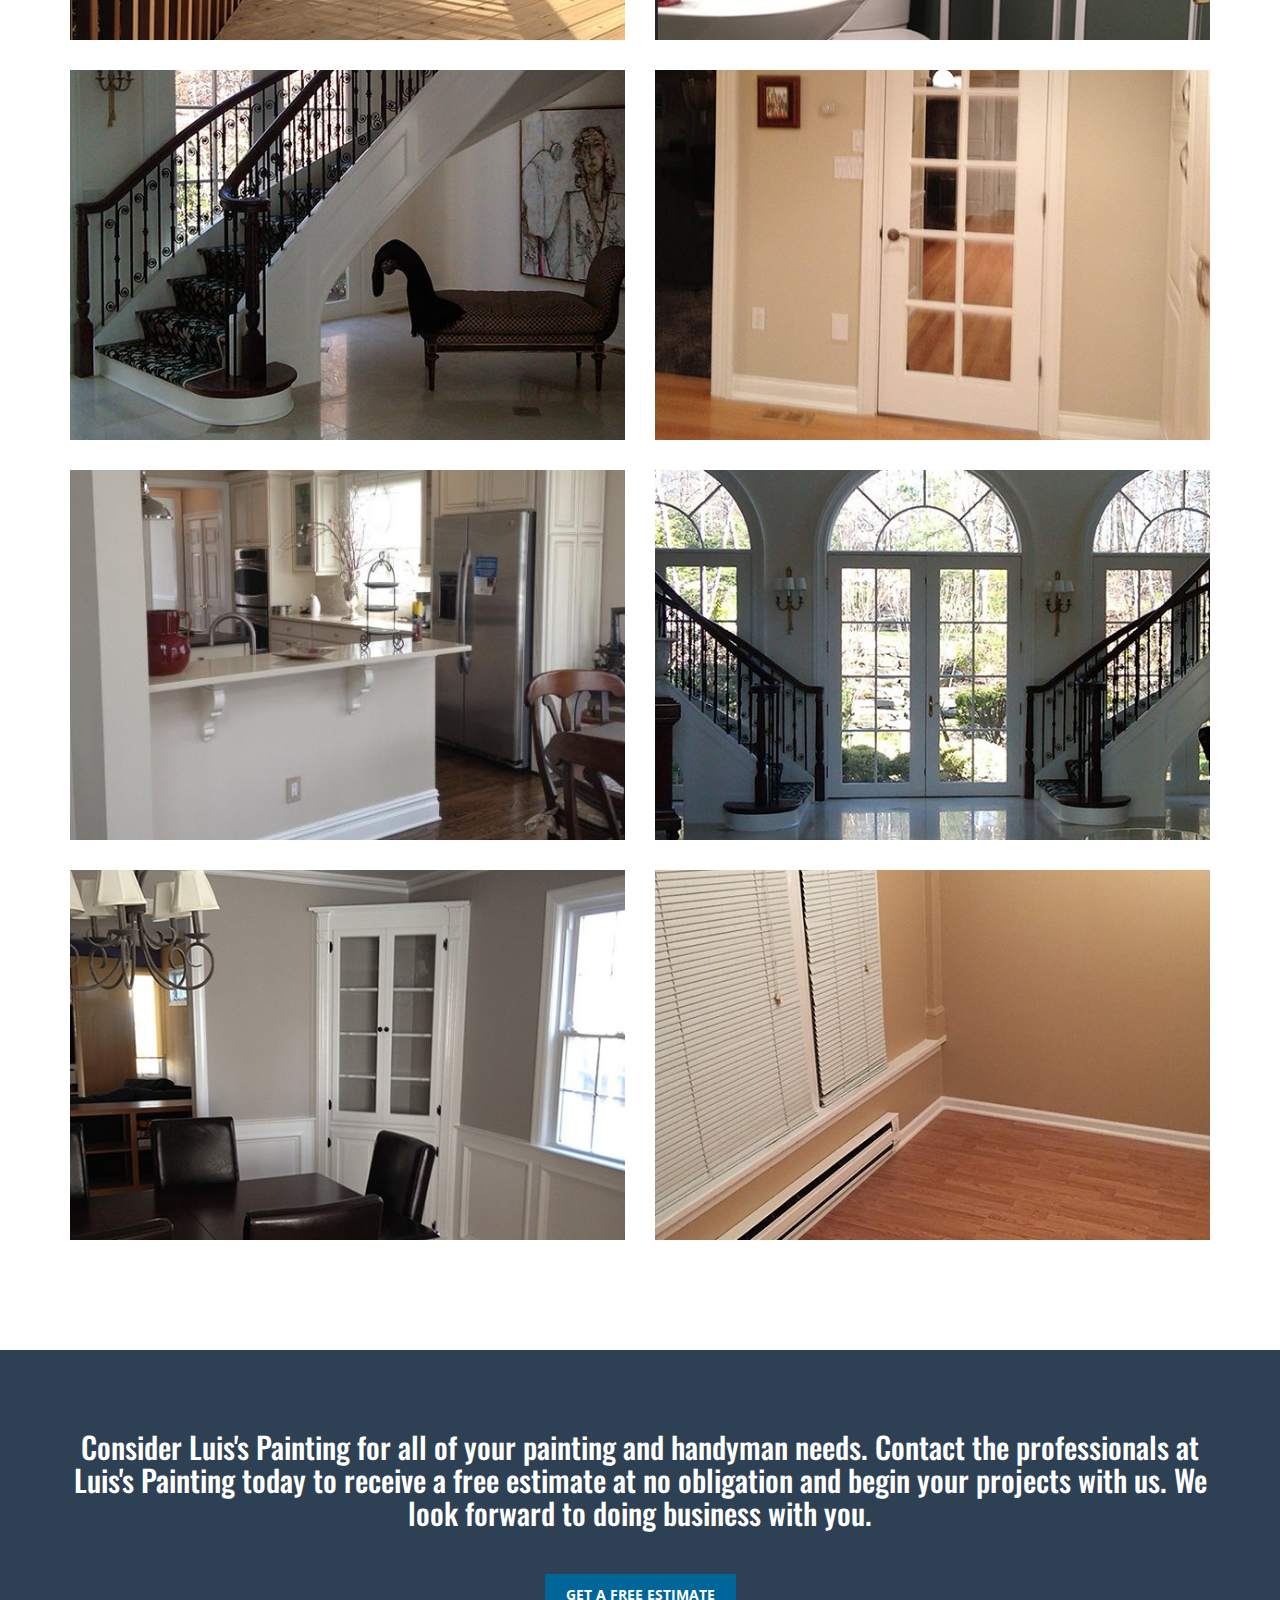
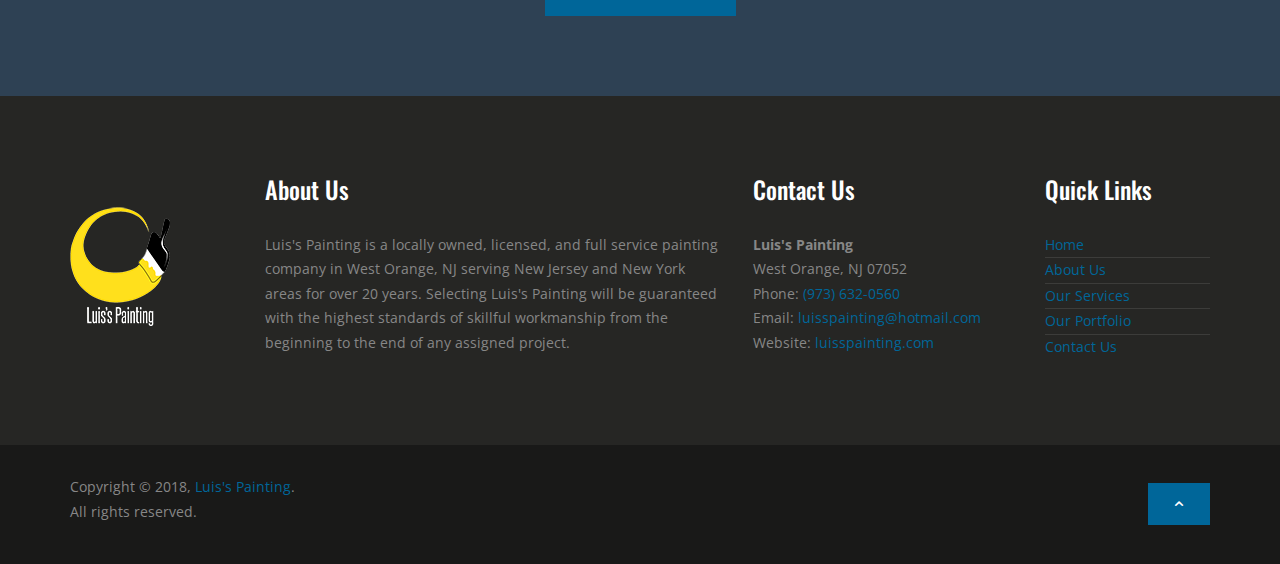
<file: portfolio.html>
<!DOCTYPE html>
<html lang="en">

<head>

    <meta charset="utf-8">
	<meta name="viewport" content="initial-scale=1.0001, minimum-scale=1.0001, maximum-scale=1.0001, user-scalable=no">
	<meta name="description" content="Luis's Painting is a locally owned, licensed, and full service painting company in West Orange, NJ serving New Jersey and New York areas for over 20 years.">
	<meta name="keywords" content="west orange, new jersey, nj, essex county, new york, ny, nyc, painting company, house painting company, house painting, house painter, painting, painting services, painting company, local painting company, painting industry, painting contractors in west orange, handyman, interior painter, interior painting, exterior painter, exterior painting, luis's painting, luisspainting, luiss painting, luis painting, luis painter, luis the painter">
	<meta name="classification" content="painting, painting services, painting company, local painting company, painting industry, painting contractor">
    <meta name="author" content="Luis's Painting">

    <title>Our Portfolio | Luis's Painting</title>
	
	<link href="img/favicon.ico" rel="shortcut icon" type="image/x-icon">

    <link href="css/bootstrap.min.css" rel="stylesheet" type="text/css">
	<link href="css/fontello.css" rel="stylesheet" type="text/css">
	<link href="css/lp.css" rel="stylesheet" type="text/css">
	<link href="css/simplelightbox.min.css" rel="stylesheet" type="text/css">

	<link href="https://fonts.googleapis.com/css?family=Open+Sans:400,700|Oswald:400,700" rel="stylesheet">

	<!--[if lt IE 9]>
        <script src="https://oss.maxcdn.com/libs/html5shiv/3.7.0/html5shiv.js"></script>
        <script src="https://oss.maxcdn.com/libs/respond.js/1.4.2/respond.min.js"></script>
    <![endif]-->
	
</head>

<body id="page-top">

	<header class="header">
		<div class="container">
			<div class="row">
				<div class="col-md-2">
					<div class="logo">
						<a href="../">
							<img class="img-responsive" src="img/luisspainting.png" alt="Luis's Painting">
						</a>
					</div>
				</div>
				<div class="col-md-10">
					<div class="main-nav pull-right">
						<nav class="navbar navbar-default" role="navigation">
							<div class="container-fluid">
								<div class="navbar-header">
									<button type="button" class="navbar-toggle" data-toggle="collapse" data-target="#navbar-collapse-1">
										<span class="toggle-title">
											Menu
										</span>
										<span class="icon-bars">
											<span class="icon-bar"></span>
											<span class="icon-bar"></span>
											<span class="icon-bar"></span>
										</span>
									</button>
								</div>
								<div class="collapse navbar-collapse" id="navbar-collapse-1">
									<ul class="nav navbar-nav navbar-right">
										<li>
											<a href="../" title="Home">
												Home
											</a>
										</li>
										<li>
											<a href="../about" title="About Luis's Painting">
												About Us
											</a>
										</li>
										<li>
											<a href="../services" title="Luis's Painting Services">
												Our Services
											</a>
										</li>
										<li class="active">
											<a href="../portfolio" title="Luis's Painting Portfolio">
												Our Portfolio
											</a>
										</li>
										<li>
											<a href="../contact" title="Contact Luis's Painting">
												Contact Us
											</a>
										</li>
									</ul>
								</div>
							</div>
						</nav>
					</div>
				</div>
			</div>
		</div>
	</header>
	
	<section class="intro">
		<div class="container">
			<div class="row">
				<div class="col-lg-12">
					<h2 class="page-header">
						Our Portfolio
					</h2>
					<h3 class="sub-header">
						We constantly strive to deliver excellence in quality and personalized painting services with the highest level of integrity for every project.
					</h3>
					<p>
						Luis's Painting have been in business for over 20 years with outstanding results and satisfied clients. We provide the level of detail and professionalism you expect and deserve. We always perform the highest quality workmanship using top paints and materials no matter what the size of the project. We take great pride in all of our work we have done. Please take the time to browse the images below as a sampling of our work.
					</p>
				</div>
			</div>
            <div class="portfolio-box">
				<div class="row">
					<div class="col-sm-6">
						<div class="portfolio-container">
							<a class="portfolio-img" href="img/portfolio/full/deck2.jpg" title="Deck services in West Orange, NJ">
								<img class="img-responsive" src="img/portfolio/portfolio-1.jpg" alt="Deck services by Luis's Painting">
							</a>
						</div>
					</div>
					<div class="col-sm-6">
						<div class="portfolio-container">
							<a class="portfolio-img" href="img/portfolio/full/house.jpg" title="Exterior painting services in West Orange, NJ">
								<img class="img-responsive" src="img/portfolio/portfolio-2.jpg" alt="Exterior painting services by Luis's Painting">
							</a>
						</div>
					</div>
				</div>
				<div class="row">
					<div class="col-xs-12 col-sm-6">
						<div class="portfolio-container">
							<a class="portfolio-img" href="img/portfolio/full/dining2.jpg" title="Interior painting services in West Orange, NJ">
								<img class="img-responsive" src="img/portfolio/portfolio-3.jpg" alt="Interior painting services by Luis's Painting">
							</a>
						</div>
					</div>
					<div class="col-xs-12 col-sm-6">
						<div class="portfolio-container">
							<a class="portfolio-img" href="img/portfolio/full/staircase.jpg" title="Handyman services in West Orange, NJ">
								<img class="img-responsive" src="img/portfolio/portfolio-4.jpg" alt="Handyman services by Luis's Painting">
							</a>
						</div>
					</div>
				</div>
				<div class="row">
					<div class="col-xs-12 col-sm-6">
						<div class="portfolio-container">
							<a class="portfolio-img" href="img/portfolio/full/deck.jpg" title="Deck services in West Orange, NJ">
								<img class="img-responsive" src="img/portfolio/portfolio-5.jpg" alt="Deck services by Luis's Painting">
							</a>
						</div>
					</div>
					<div class="col-xs-12 col-sm-6">
						<div class="portfolio-container">
							<a class="portfolio-img" href="img/portfolio/full/bathroom.jpg" title="Interior painting services in West Orange, NJ">
								<img class="img-responsive" src="img/portfolio/portfolio-6.jpg" alt="Interior painting services by Luis's Painting">
							</a>
						</div>
					</div>
				</div>
				<div class="row">
					<div class="col-xs-12 col-sm-6">
						<div class="portfolio-container">
							<a class="portfolio-img" href="img/portfolio/full/stairs.jpg" title="Handyman services in West Orange, NJ">
								<img class="img-responsive" src="img/portfolio/portfolio-7.jpg" alt="Handyman services by Luis's Painting">
							</a>
						</div>
					</div>
					<div class="col-xs-12 col-sm-6">
						<div class="portfolio-container">
							<a class="portfolio-img" href="img/portfolio/full/door.jpg" title="Interior painting services in West Orange, NJ">
								<img class="img-responsive" src="img/portfolio/portfolio-8.jpg" alt="Interior painting services by Luis's Painting">
							</a>
						</div>
					</div>
				</div>
				<div class="row">
					<div class="col-xs-12 col-sm-6">
						<div class="portfolio-container">
							<a class="portfolio-img" href="img/portfolio/full/kitchen.jpg" title="Interior painting services in West Orange, NJ">
								<img class="img-responsive" src="img/portfolio/portfolio-9.jpg" alt="Interior painting services by Luis's Painting">
							</a>
						</div>
					</div>
					<div class="col-xs-12 col-sm-6">
						<div class="portfolio-container">
							<a class="portfolio-img" href="img/portfolio/full/stairs2.jpg" title="Handyman services in West Orange, NJ">
								<img class="img-responsive" src="img/portfolio/portfolio-10.jpg" alt="Handyman services by Luis's Painting">
							</a>
						</div>
					</div>
				</div>
				<div class="row">
					<div class="col-xs-12 col-sm-6">
						<div class="portfolio-container">
							<a class="portfolio-img" href="img/portfolio/full/dining.jpg" title="Interior painting services in West Orange, NJ">
								<img class="img-responsive" src="img/portfolio/portfolio-11.jpg" alt="Interior painting services by Luis's Painting">
							</a>
						</div>
					</div>
					<div class="col-xs-12 col-sm-6">
						<div class="portfolio-container">
							<a class="portfolio-img" href="img/portfolio/full/room.jpg" title="Handyman services in West Orange, NJ">
								<img class="img-responsive" src="img/portfolio/portfolio-12.jpg" alt="Handyman services by Luis's Painting">
							</a>
						</div>
					</div>
				</div>
			</div>
		</div>
	</section>

	<section class="cta">
		<div class="container">
			<div class="row">
				<div class="col-lg-12 text-center">
					<h2 class="page-header">
						Consider Luis's Painting for all of your painting and handyman needs. Contact the professionals at Luis's Painting today to receive a free estimate at no obligation and begin your projects with us. We look forward to doing business with you.
					</h2>
					<a class="btn btn-primary btn-start" href="../contact" title="Get a free estimate from Luis's Painting" role="button">
						Get a free estimate
					</a>
				</div>
			</div>
		</div>
	</section>
	
	<footer>
		<div class="footer-top">
			<div class="container">
				<div class="row">
					<div class="col-md-2">
						<img class="footer-logo img-responsive" src="img/luisspainting.png" alt="Luis's Painting">
					</div>
					<div class="col-md-5">
						<h3 class="footer-header">
							About Us
						</h3>
						<p>
							Luis's Painting is a locally owned, licensed, and full service painting company in West Orange, NJ serving New Jersey and New York areas for over 20 years. Selecting Luis's Painting will be guaranteed with the highest standards of skillful workmanship from the beginning to the end of any assigned project.
						</p>
					</div>
					<div class="col-md-3">
						<h3 class="footer-header">
							Contact Us
						</h3>
						<p>
							<strong>
								Luis's Painting
							</strong>
							<br>
								West Orange, NJ 07052
							<br>
							Phone:
							<a href="tel:9736320560" value="+19736320560" title="Call Luis's Painting">
								(973) 632-0560
							</a>
							<br>
							Email:
							<a href="mailto:luisspainting@hotmail.com" title="Email Luis's Painting">
								luisspainting@hotmail.com
							</a>
							<br>
							Website:
							<a href="../" title="Luis's Painting">
								luisspainting.com
							</a>
						</p>
					</div>
					<div class="col-md-2">
						<h3 class="footer-header">
							Quick Links
						</h3>
						<ul class="quick-links">
							<li>
								<a href="../" title="Home">
									Home
								</a>
							</li>
							<li>
								<a href="../about" title="About Luis's Painting">
									About Us
								</a>
							</li>
							<li>
								<a href="../services" title="Luis's Painting Services">
									Our Services
								</a>
							</li>
							<li>
								<a href="../portfolio" title="Luis's Painting Portfolio">
									Our Portfolio
								</a>
							</li>
							<li>
								<a href="../contact" title="Contact Luis's Painting">
									Contact Us
								</a>
							</li>
						</ul>
					</div>
				</div>
			</div>
		</div>
		<div class="footer-bottom">
			<div class="container">
				<div class="row bottom">
					<div class="col-xs-10 col-sm-10 col-md-10">
						<p>
							Copyright &copy; 2018,
								<a href="../" title="Luis's Painting">
									Luis's Painting</a>.
								<br>
							All rights reserved.
						</p>
					</div>
					<div class="col-xs-2 col-sm-2 col-md-2">
						<a class="btn btn-primary btn-top page-scroll pull-right" href="#page-top" title="Back to top" role="button">
							<i class="icon-chevron-up"></i>
						</a>
					</div>
				</div>
			</div>  
		</div>
	</footer>

<script src="js/jquery.min.js"></script>
<script src="js/bootstrap.min.js"></script>
<script src="js/jquery.easing.min.js"></script>
<script src="js/responsiveslides.min.js"></script>
<script src="js/lp.js"></script>
<script src="js/simple-lightbox.min.js"></script>

<script>
	(function(i,s,o,g,r,a,m){i['GoogleAnalyticsObject']=r;i[r]=i[r]||function(){
	(i[r].q=i[r].q||[]).push(arguments)},i[r].l=1*new Date();a=s.createElement(o),
    m=s.getElementsByTagName(o)[0];a.async=1;a.src=g;m.parentNode.insertBefore(a,m)
    })(window,document,'script','//www.google-analytics.com/analytics.js','ga');
    
    ga('create', 'UA-50116319-1', 'luisspainting.com');
    ga('send', 'pageview');
</script>

</body>

</html>
</file>
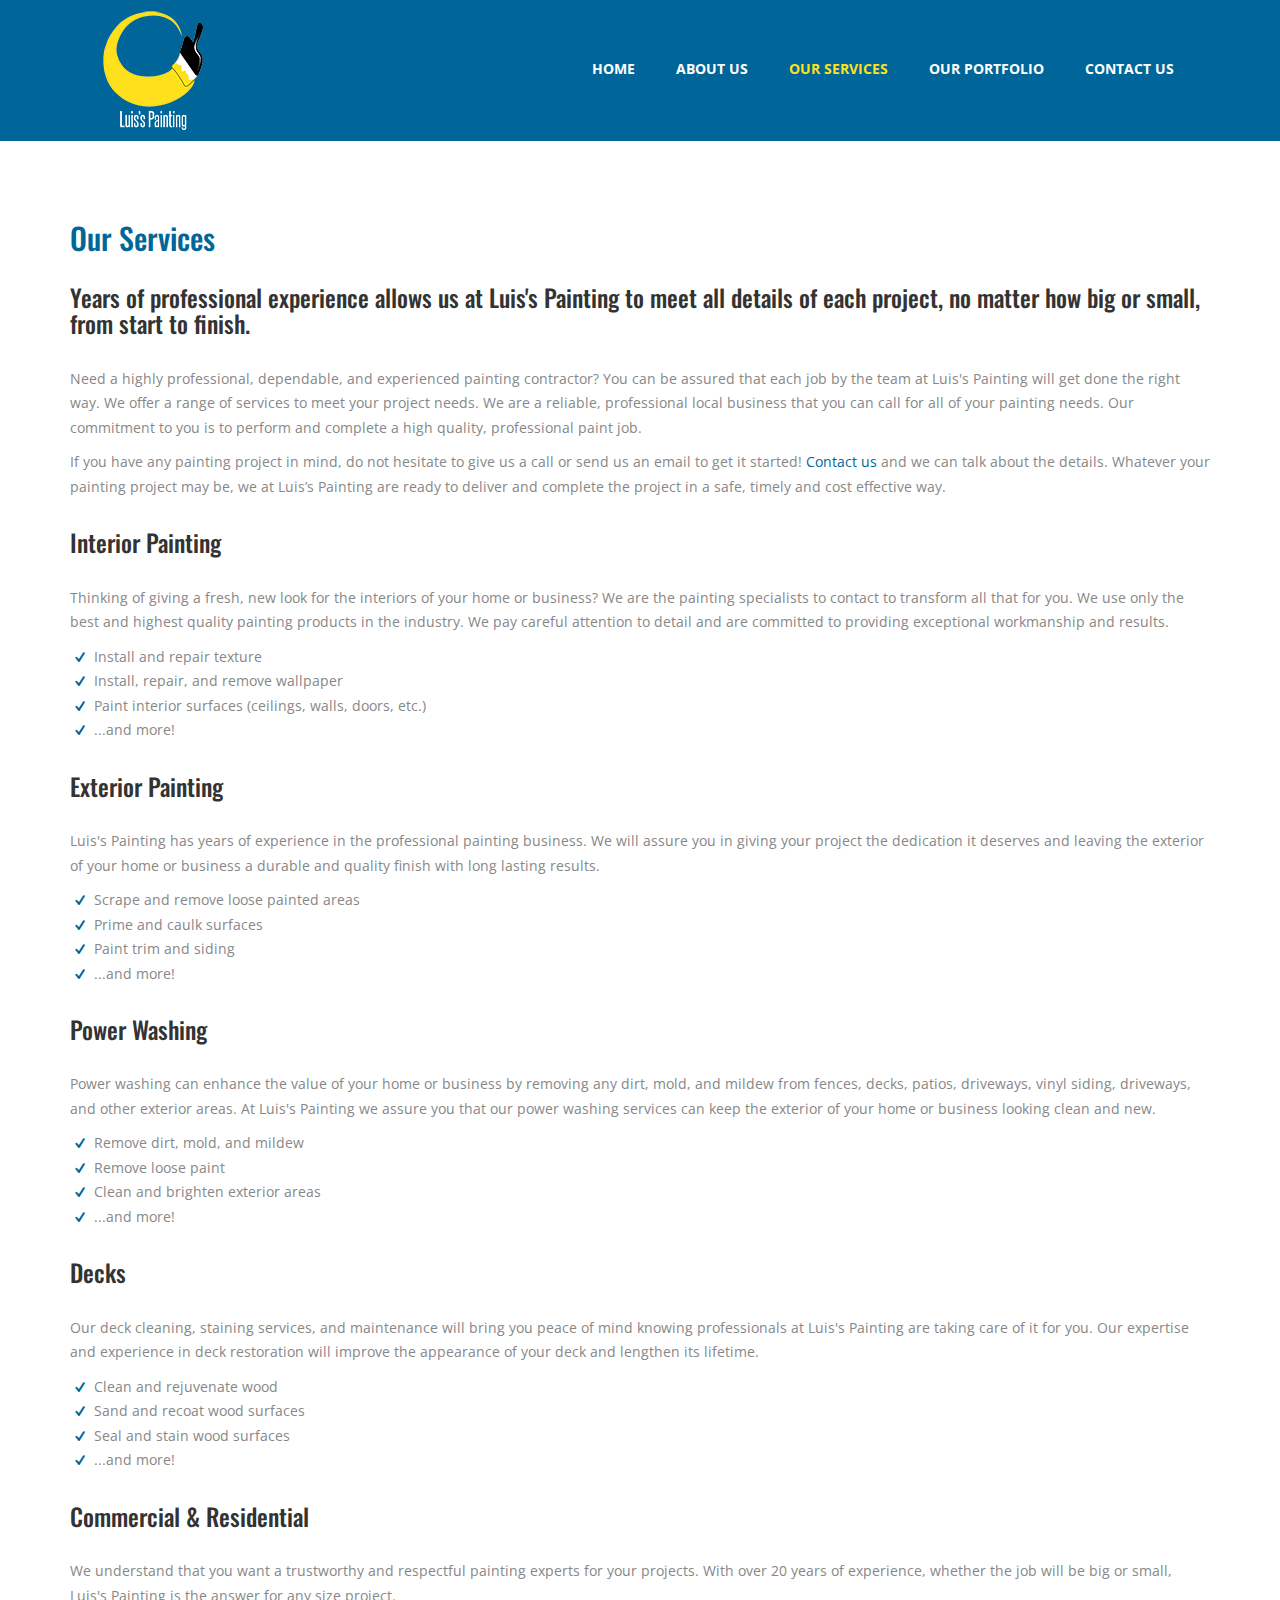
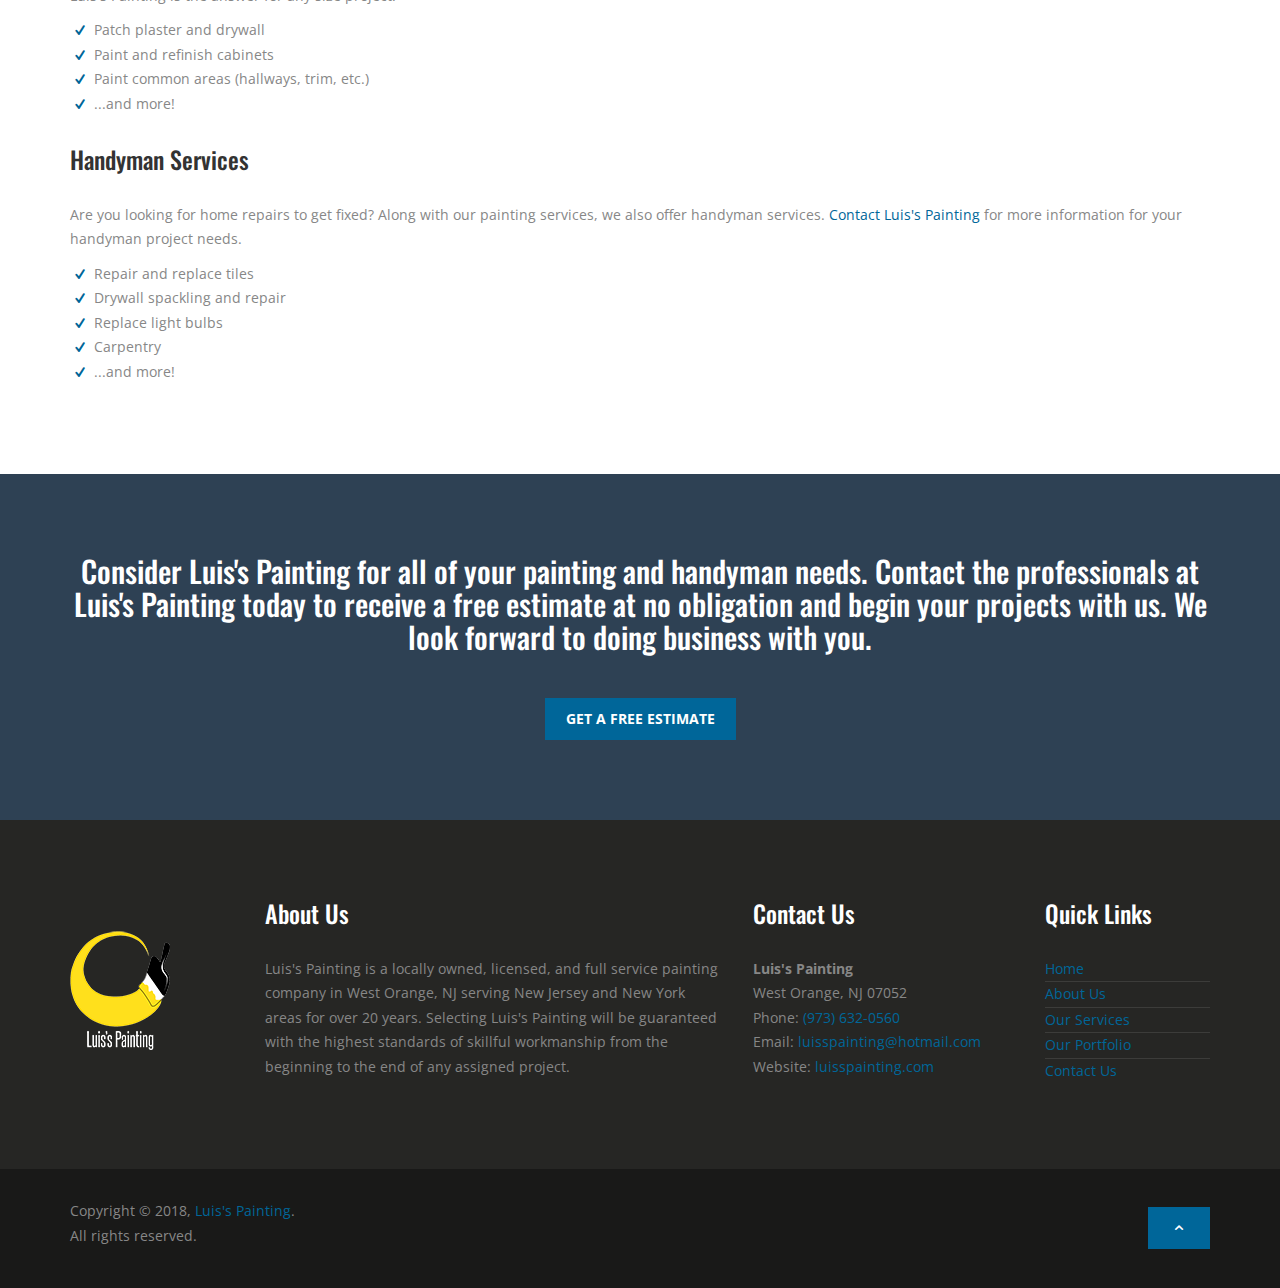
<file: services.html>
<!DOCTYPE html>
<html lang="en">

<head>

    <meta charset="utf-8">
	<meta name="viewport" content="initial-scale=1.0001, minimum-scale=1.0001, maximum-scale=1.0001, user-scalable=no">
	<meta name="description" content="Luis's Painting is a locally owned, licensed, and full service painting company in West Orange, NJ serving New Jersey and New York areas for over 20 years.">
	<meta name="keywords" content="west orange, new jersey, nj, essex county, new york, ny, nyc, painting company, house painting company, house painting, house painter, painting, painting services, painting company, local painting company, painting industry, painting contractors in west orange, handyman, interior painter, interior painting, exterior painter, exterior painting, luis's painting, luisspainting, luiss painting, luis painting, luis painter, luis the painter">
	<meta name="classification" content="painting, painting services, painting company, local painting company, painting industry, painting contractor">
    <meta name="author" content="Luis's Painting">

    <title>Our Services | Luis's Painting</title>
	
	<link href="img/favicon.ico" rel="shortcut icon" type="image/x-icon">

    <link href="css/bootstrap.min.css" rel="stylesheet" type="text/css">
	<link href="css/fontello.css" rel="stylesheet" type="text/css">
	<link href="css/lp.css" rel="stylesheet" type="text/css">
	<link href="css/simplelightbox.min.css" rel="stylesheet" type="text/css">

	<link href="https://fonts.googleapis.com/css?family=Open+Sans:400,700|Oswald:400,700" rel="stylesheet">

	<!--[if lt IE 9]>
        <script src="https://oss.maxcdn.com/libs/html5shiv/3.7.0/html5shiv.js"></script>
        <script src="https://oss.maxcdn.com/libs/respond.js/1.4.2/respond.min.js"></script>
    <![endif]-->
	
</head>

<body id="page-top">

	<header class="header">
		<div class="container">
			<div class="row">
				<div class="col-md-2">
					<div class="logo">
						<a href="../">
							<img class="img-responsive" src="img/luisspainting.png" alt="Luis's Painting">
						</a>
					</div>
				</div>
				<div class="col-md-10">
					<div class="main-nav pull-right">
						<nav class="navbar navbar-default" role="navigation">
							<div class="container-fluid">
								<div class="navbar-header">
									<button type="button" class="navbar-toggle" data-toggle="collapse" data-target="#navbar-collapse-1">
										<span class="toggle-title">
											Menu
										</span>
										<span class="icon-bars">
											<span class="icon-bar"></span>
											<span class="icon-bar"></span>
											<span class="icon-bar"></span>
										</span>
									</button>
								</div>
								<div class="collapse navbar-collapse" id="navbar-collapse-1">
									<ul class="nav navbar-nav navbar-right">
										<li>
											<a href="../" title="Home">
												Home
											</a>
										</li>
										<li>
											<a href="../about" title="About Luis's Painting">
												About Us
											</a>
										</li>
										<li class="active">
											<a href="../services" title="Luis's Painting Services">
												Our Services
											</a>
										</li>
										<li>
											<a href="../portfolio" title="Luis's Painting Portfolio">
												Our Portfolio
											</a>
										</li>
										<li>
											<a href="../contact" title="Contact Luis's Painting">
												Contact Us
											</a>
										</li>
									</ul>
								</div>
							</div>
						</nav>
					</div>
				</div>
			</div>
		</div>
	</header>
	
	<section class="intro">
		<div class="container">
			<div class="row">
				<div class="col-lg-12">
					<h2 class="page-header">
						Our Services
					</h2>
					<h3 class="sub-header">
						Years of professional experience allows us at Luis's Painting to meet all details of each project, no matter how big or small, from start to finish.
					</h3>
					<p>
						Need a highly professional, dependable, and experienced painting contractor? You can be assured that each job by the team at Luis's Painting will get done the right way. We offer a range of services to meet your project needs. We are a reliable, professional local business that you can call for all of your painting needs. Our commitment to you is to perform and complete a high quality, professional paint job.
					</p>
					<p>
						If you have any painting project in mind, do not hesitate to give us a call or send us an email to get it started!
						<a href="../contact" title="Contact Luis's Painting">
							Contact us
						</a>
						and we can talk about the details. Whatever your painting project may be, we at Luis’s Painting are ready to deliver and complete the project in a safe, timely and cost effective way.
					</p>
					<h3 class="service-header">
						Interior Painting
					</h3>
					<p>
						Thinking of giving a fresh, new look for the interiors of your home or business? We are the painting specialists to contact to transform all that for you. We use only the best and highest quality painting products in the industry. We pay careful attention to detail and are committed to providing exceptional workmanship and results.
					</p>
					<ul class="service-list">
						<li>
							<span class="icon-check"></span>
							Install and repair texture
						</li>
						<li>
							<span class="icon-check"></span>
							Install, repair, and remove wallpaper
						</li>
						<li>
							<span class="icon-check"></span>
							Paint interior surfaces (ceilings, walls, doors, etc.)
						</li>
						<li>
							<span class="icon-check"></span>
							...and more!
						</li>
					</ul>
					<h3 class="service-header">
						Exterior Painting
					</h3>
					<p>
						Luis's Painting has years of experience in the professional painting business. We will assure you in giving your project the dedication it deserves and leaving the exterior of your home or business a durable and quality finish with long lasting results.
					</p>
					<ul class="service-list">
						<li>
							<span class="icon-check"></span>
							Scrape and remove loose painted areas
						</li>
						<li>
							<span class="icon-check"></span>
							Prime and caulk surfaces
						</li>
						<li>
							<span class="icon-check"></span>
							Paint trim and siding
						</li>
						<li>
							<span class="icon-check"></span>
							...and more!
						</li>
					</ul>
					<h3 class="service-header">
						Power Washing
					</h3>
					<p>
						Power washing can enhance the value of your home or business by removing any dirt, mold, and mildew from fences, decks, patios, driveways, vinyl siding, driveways, and other exterior areas. At Luis's Painting we assure you that our power washing services can keep the exterior of your home or business looking clean and new.
					</p>
					<ul class="service-list">
						<li>
							<span class="icon-check"></span>
							Remove dirt, mold, and mildew
						</li>
						<li>
							<span class="icon-check"></span>
							Remove loose paint
						</li>
						<li>
							<span class="icon-check"></span>
							Clean and brighten exterior areas
						</li>
						<li>
							<span class="icon-check"></span>
							...and more!
						</li>
					</ul>
					<h3 class="service-header">
						Decks
					</h3>
					<p>
						Our deck cleaning, staining services, and maintenance will bring you peace of mind knowing professionals at Luis's Painting are taking care of it for you. Our expertise and experience in deck restoration will improve the appearance of your deck and lengthen its lifetime.
					</p>
					<ul class="service-list">
						<li>
							<span class="icon-check"></span>
							Clean and rejuvenate wood
						</li>
						<li>
							<span class="icon-check"></span>
							Sand and recoat wood surfaces
						</li>
						<li>
							<span class="icon-check"></span>
							Seal and stain wood surfaces
						</li>
						<li>
							<span class="icon-check"></span>
							...and more!
						</li>
					</ul>
					<h3 class="service-header">
						Commercial &amp; Residential
					</h3>
					<p>
						We understand that you want a trustworthy and respectful painting experts for your projects. With over 20 years of experience, whether the job will be big or small, Luis's Painting is the answer for any size project.
					</p>
					<ul class="service-list">
						<li>
							<span class="icon-check"></span>
							Patch plaster and drywall
						</li>
						<li>
							<span class="icon-check"></span>
							Paint and refinish cabinets
						</li>
						<li>
							<span class="icon-check"></span>
							Paint common areas (hallways, trim, etc.)
						</li>
						<li>
							<span class="icon-check"></span>
							...and more!
						</li>
					</ul>
					<h3 class="service-header">
						Handyman Services
					</h3>
					<p>
						Are you looking for home repairs to get fixed? Along with our painting services, we also offer handyman services.
						<a href="../contact" title="Contact Luis's Painting">
							Contact Luis's Painting
						</a>
						for more information for your handyman project needs.
					</p>
					<ul class="service-list">
						<li>
							<span class="icon-check"></span>
							Repair and replace tiles
						</li>
						<li>
							<span class="icon-check"></span>
							Drywall spackling and repair
						</li>
						<li>
							<span class="icon-check"></span>
							Replace light bulbs
						</li>
						<li>
							<span class="icon-check"></span>
							Carpentry
						</li>
						<li>
							<span class="icon-check"></span>
							...and more!
						</li>
					</ul>
				</div>
			</div>
		</div>
	</section>

	<section class="cta">
		<div class="container">
			<div class="row">
				<div class="col-lg-12 text-center">
					<h2 class="page-header">
						Consider Luis's Painting for all of your painting and handyman needs. Contact the professionals at Luis's Painting today to receive a free estimate at no obligation and begin your projects with us. We look forward to doing business with you.
					</h2>
					<a class="btn btn-primary btn-start" href="../contact" title="Get a free estimate from Luis's Painting" role="button">
						Get a free estimate
					</a>
				</div>
			</div>
		</div>
	</section>
	
	<footer>
		<div class="footer-top">
			<div class="container">
				<div class="row">
					<div class="col-md-2">
						<img class="footer-logo img-responsive" src="img/luisspainting.png" alt="Luis's Painting">
					</div>
					<div class="col-md-5">
						<h3 class="footer-header">
							About Us
						</h3>
						<p>
							Luis's Painting is a locally owned, licensed, and full service painting company in West Orange, NJ serving New Jersey and New York areas for over 20 years. Selecting Luis's Painting will be guaranteed with the highest standards of skillful workmanship from the beginning to the end of any assigned project.
						</p>
					</div>
					<div class="col-md-3">
						<h3 class="footer-header">
							Contact Us
						</h3>
						<p>
							<strong>
								Luis's Painting
							</strong>
							<br>
								West Orange, NJ 07052
							<br>
							Phone:
							<a href="tel:9736320560" value="+19736320560" title="Call Luis's Painting">
								(973) 632-0560
							</a>
							<br>
							Email:
							<a href="mailto:luisspainting@hotmail.com" title="Email Luis's Painting">
								luisspainting@hotmail.com
							</a>
							<br>
							Website:
							<a href="../" title="Luis's Painting">
								luisspainting.com
							</a>
						</p>
					</div>
					<div class="col-md-2">
						<h3 class="footer-header">
							Quick Links
						</h3>
						<ul class="quick-links">
							<li>
								<a href="../" title="Home">
									Home
								</a>
							</li>
							<li>
								<a href="../about" title="About Luis's Painting">
									About Us
								</a>
							</li>
							<li>
								<a href="../services" title="Luis's Painting Services">
									Our Services
								</a>
							</li>
							<li>
								<a href="../portfolio" title="Luis's Painting Portfolio">
									Our Portfolio
								</a>
							</li>
							<li>
								<a href="../contact" title="Contact Luis's Painting">
									Contact Us
								</a>
							</li>
						</ul>
					</div>
				</div>
			</div>
		</div>
		<div class="footer-bottom">
			<div class="container">
				<div class="row bottom">
					<div class="col-xs-10 col-sm-10 col-md-10">
						<p>
							Copyright &copy; 2018,
								<a href="../" title="Luis's Painting">
									Luis's Painting</a>.
								<br>
							All rights reserved.
						</p>
					</div>
					<div class="col-xs-2 col-sm-2 col-md-2">
						<a class="btn btn-primary btn-top page-scroll pull-right" href="#page-top" title="Back to top" role="button">
							<i class="icon-chevron-up"></i>
						</a>
					</div>
				</div>
			</div>  
		</div>
	</footer>

<script src="js/jquery.min.js"></script>
<script src="js/bootstrap.min.js"></script>
<script src="js/jquery.easing.min.js"></script>
<script src="js/responsiveslides.min.js"></script>
<script src="js/lp.js"></script>
<script src="js/simple-lightbox.min.js"></script>

<script>
	(function(i,s,o,g,r,a,m){i['GoogleAnalyticsObject']=r;i[r]=i[r]||function(){
	(i[r].q=i[r].q||[]).push(arguments)},i[r].l=1*new Date();a=s.createElement(o),
    m=s.getElementsByTagName(o)[0];a.async=1;a.src=g;m.parentNode.insertBefore(a,m)
    })(window,document,'script','//www.google-analytics.com/analytics.js','ga');
    
    ga('create', 'UA-50116319-1', 'luisspainting.com');
    ga('send', 'pageview');
</script>

</body>

</html>
</file>
<file: css/fontello.css>
@font-face{font-family:'fontello';src:url('../font/fontello.eot?34961605');src:url('../font/fontello.eot?34961605#iefix') format('embedded-opentype'),
url('../font/fontello.woff?34961605') format('woff'),
url('../font/fontello.ttf?34961605') format('truetype'),
url('../font/fontello.svg?34961605#fontello') format('svg');font-weight:normal;font-style:normal;}
[class^="icon-"]:before, [class*=" icon-"]:before{font-family:"fontello";font-style:normal;font-weight:normal;speak:none;display:inline-block;text-decoration:inherit;width:1em;margin-right:.2em;text-align:center;font-variant:normal;text-transform:none;line-height:1em;margin-left:.2em;-webkit-font-smoothing:antialiased;-moz-osx-font-smoothing:grayscale;}
.icon-bucket:before{content:'\e800';}
.icon-chevron-left:before{content:'\e801';}
.icon-globe:before{content:'\e802';}
.icon-chevron-up:before{content:'\e803';}
.icon-wallet:before{content:'\e809';}
.icon-chevron-right:before{content:'\e80f';}
.icon-controller-record:before{content:'\e810';}
.icon-cross:before{content:'\e811';}
.icon-home:before{content:'\e812';}
.icon-location-pin:before{content:'\e813';}
.icon-mail:before{content:'\e814';}
.icon-mobile:before{content:'\e815';}
.icon-text-document-inverted:before{content:'\e816';}
.icon-thumbs-up:before{content:'\e817';}
.icon-tools:before{content:'\e818';}
.icon-check:before{content:'\e819';}
</file>
<file: css/lp.css>
html,
body {
	width: auto !important;
	overflow-x: hidden !important;
}

body {
	font-family: 'Open Sans', sans-serif;
	line-height: 1.50;
	padding-right: 0 !important;
	background-color: #fff;
	text-rendering: optimizeLegibility;
}

img {
	display: block;
	max-width: 100%;
	height: auto;
}

h1,
h2,
h3,
h4,
h5,
h6 {
	font-family: 'Oswald', sans-serif;
}

p {
	line-height: 1.75;
	color: #878787;
}

a {
	color: #069;
}

a:hover,
a:focus {
    color: #fc0;
	text-decoration: none;
}

ul,
li {
    list-style: none;
    padding: 0px;
    margin: 0px;
}

li {
	font-size: 14px;
	line-height: 1.75;
	color: #878787;
}

.header {
	padding: 10px 0;
	border-bottom: 1px solid #069;
	background-color: #069;
}

.navbar.navbar-default {
	margin: 35px 0 5px;
	background-color: transparent;
	border: none;
	text-align: center;
}

.navbar-default .navbar-nav > li > a {
	color: #fff;
	text-transform: uppercase;
	font-size: 14px;
	font-weight: 700;
	padding: 12px 20px 12px 19px;
	z-index: 102;
	border: 1px solid transparent;
	bottom: -1px;
	-webkit-transition: none;
	-moz-transition: none;
	-o-transition: none;
	-ms-transition: none;
	transition: none;
}

.navbar-default .navbar-nav > li > a:hover {
	color: #ffe01c;
	-webkit-transition: all 0.2s ease-out;
	-moz-transition: all 0.2s ease-out;
	-o-transition: all 0.2s ease-out;
	-ms-transition: all 0.2s ease-out;
	transition: all 0.2s ease-out;
}

.navbar-default .navbar-nav > li > a:focus {
	color: #ffe01c;
}

.navbar-default .navbar-nav > .active > a,
.navbar-default .navbar-nav > .active > a:focus,
.navbar-default .navbar-nav > .active > a:hover {
	color: #ffe01c;
	background-color: transparent;
}

.navbar-default .navbar-toggle {
	border-color: transparent;
	border: none;
	padding: 0;
	float: none;
	margin: 0 auto;
}

.navbar-default .navbar-toggle:hover,
.navbar-default .navbar-toggle:focus {
	background-color: transparent;
	border: none;
}

.navbar-default .navbar-toggle .icon-bar,
.navbar-default .navbar-toggle:hover .icon-bar,
.navbar-default .navbar-toggle:focus .icon-bar {
	background-color: #ffe01c;
}

.navbar-toggle .toggle-title {
    display: inline-block;
    float: left;
    color: #ffe01c;
    margin-right: 10px;
    text-transform: uppercase;
    position: relative;
    top: -1px;
    font-weight: 700;
}

.navbar-toggle .icon-bars {
    float: left;
	margin-top: 2px;
}

.navbar-toggle .icon-bar {
    width: 22px;
    height: 3px;
}

.navbar-collapse {
	border: none;
	box-shadow: none;
}

.logo img {
	margin: 0 auto;
}

.first-item {
	background: url(../img/slider/deck.jpg) no-repeat 0 0;
	background-size: cover;
	min-height: 500px;
}

.second-item {
	background: url(../img/slider/stairs.jpg) no-repeat 0 0;
	background-size: cover;
	min-height: 500px;
}

.third-item {
	background: url(../img/slider/kitchen.jpg) no-repeat 0 0;
	background-size: cover;
	min-height: 500px;
}

.slider {
	position: relative;
}

.rslides {
	position: relative;
	list-style: none;
	overflow: hidden;
	width: 100%;
	padding: 0;
	margin: 0;
}

.rslides div.slide {
	-webkit-backface-visibility: hidden;
	width: 100%;
	left: 0;
	top: 0;
}
  
.rslides img {
	display: block;
	height: auto;
	float: left;
	width: 100%;
	border: 0;
}

.slider-caption {
	text-align: left;
	padding: 30px;
	color: #777;
	background: #fff;
}

.slider-caption h1 {
	font-family: 'Oswald', sans-serif;
	margin: 0 0 20px;
	color: #069;
}

.slider-caption p {
    color: #777;
}

.slider-indicator-tabs a {
	visibility: hidden;
}

.slider-indicator-tabs a:after {
	content: "\e806";
	font-size: 0;
	font-family: 'fontello';
	visibility: visible;
	display: block;
	height: 20px;
	width: 20px;
	background: #fff;
	display: inline-block;
	border-radius: 50%;
	-webkit-border-radius: 50%;
	-moz-border-radius: 50%;
	-o-border-radius: 50%;
	-ms-border-radius: 50%;
}

.slider-indicator-here a:after {
	background: #ffe01c;
}

ul.slider-indicator-tabs {
	position: absolute;
	left: 50%;
	z-index: 15;
	width: 60%;
	padding-left: 0;
	margin-left: -30%;
	text-align: center;
	list-style: none;
	bottom: 10%
}

.slider-indicator-tabs li {
	display: inline-block;
}

button.sl-prev .fa,
button.sl-next .fa {
    font-size: 35px !important;
    font-weight: bold;
}

section {
	padding: 80px 0;
}

section.intro,
section#portfolio,
section#page-not-found {
	background: #fff;
}

section#choose {
	background: #fcfcfc;
}

section#page-not-found {
	padding: 140px 0;
}

section.cta {
	background: #2e4154;
	border: 0;
}

section.cta h2 {
	color: #fff;
}

.index-page-header {
	color: #069;
	border: 0;
	margin: 30px 0 30px;
	padding-bottom: 0px;
}

.page-header {
	color: #069;
	border: 0;
	margin: 0px 0 30px;
	padding-bottom: 0px;
}

.sub-header {
	color: #333;
	margin: 0px 0 30px;
	padding-bottom: 0px;
}

.service-list {
	margin: 0 0 10px;
}

.icon-check {
	color: #069;
}

.service-header {
	color: #333;
	margin: 30px 0 30px;
}

.choose-box,
.address-box {
	margin-top: 0px;
	margin-bottom: 20px;
}

.choose-box .media-left,
.choose-box .media-body,
.address-box .media-left,
.address-box .media-body {
	padding-right: 30px;
	vertical-align: baseline;
}

.choose-box .media-left p,
.choose-box .media-body p,
.address-box .media-left p,
.address-box .media-body p {
	text-align: left;
}

.choose-box .media-left h3,
.choose-box .media-body h3,
.address-box .media-left h3,
.address-box .media-body h3 {
	text-align: left;
	margin: 0 0 30px;
}

.choose-box .media-left span,
.choose-box .media-body span,
.address-box .media-left span,
.address-box .media-body span {
	font-size: 36px;
	color: #069;
}

.portfolio-box {
	margin-top: 20px;
}

.portfolio-container {
	margin-bottom: 30px;
}

.portfolio-img {
    position: relative;
    display: block;
    overflow: hidden;
    background-color: #333;
}

.portfolio-img:before {
    visibility: hidden;
    margin: 0 auto;
    -webkit-transition: -webkit-transform .32s;
	transition: transform .32s;
    -webkit-transform: scale(.3);
	-ms-transform: scale(.3);
	transform: scale(.3);
}

.portfolio-img:hover:before {
    visibility: visible;
    -webkit-transform: scale(1);
	-ms-transform: scale(1);
	transform: scale(1);
}

.portfolio-img img {
    -webkit-transition: .32s opacity, .32s -webkit-transform;
	transition: .32s opacity, .32s transform;
}

.portfolio-img:hover img {
    -webkit-transform: scale(1.15);
	-ms-transform: scale(1.15);
	transform: scale(1.15);
	opacity: .35;
	-ms-filter: 'progid:DXImageTransform.Microsoft.Alpha(Opacity=35)';
}

#map {
	position:relative;
	margin-top: 30px;
	margin-bottom: 20px;
}

#map iframe {
	width: 100%;
	height: 600px;
	border: none;
}

#error {
	font-size: 100px;
}

.fixed-height {
	height: 640px;
}

.no-gutter {
    margin: 0 !important;
    padding: 0 !important;
	position: relative;
}

.btn {
	font-weight: 700;
	text-transform: uppercase;
	padding: 10px 20px;
	border-radius: 0;
	-webkit-border-radius: 0;
	-moz-border-radius: 0;
	-o-border-radius: 0;
	-ms-border-radius: 0;
}

.btn-more {
    border-color: #333;
    color: #fff;
    background: #333;
	-webkit-transition: all ease 0.4s;
	-moz-transition: all ease 0.4s;
	-ms-transition: all ease 0.4s;
	-o-transition: all ease 0.4s;
	transition: all ease 0.4s;
}

.btn-more:hover,
.btn-more:focus,
.btn-more.focus,
.btn-more:active,
.btn-more.active {
    border-color: #069;
    color: #fff;
    background: #069;
}

.btn-more:active,
.btn-more.active {
    background-image: none;
}

.btn-start,
.btn-top {
    border-color: #069;
    color: #fff;
    background: #069;
	-webkit-transition: all ease 0.4s;
	-moz-transition: all ease 0.4s;
	-ms-transition: all ease 0.4s;
	-o-transition: all ease 0.4s;
	transition: all ease 0.4s;
}

.btn-start:hover,
.btn-start:focus,
.btn-start.focus,
.btn-start:active,
.btn-start.active,
.btn-top:hover,
.btn-top:focus,
.btn-top.focus,
.btn-top:active,
.btn-top.active {
    border-color: #fff;
    color: #069;
    background: #fff;
}

.btn-start:active,
.btn-start.active,
.btn-top:active,
.btn-top.active {
    background-image: none;
}

.btn-more,
.btn-start {
	margin-top: 15px;
}

.btn-top {
	margin-top: 8px;
}

.footer-top {
	border: 0;
	padding: 80px 0;
	background: #262624;
}

.footer-bottom {
	border: 0;
	padding: 30px 0;
	background: #191918;
}

.footer-logo {
	margin-bottom: 30px;
	margin-top: 30px;
}

.footer-header {
	border: 0;
	margin: 0px 0 30px;
	color: #fff;
}

.quick-links > li {
	border-bottom: 1px solid rgba(255,255,255,0.1);
}

.quick-links > li:last-child {
	border-bottom: 1px solid transparent;
}

@media (min-width: 768px) {
	.navbar-nav {
		display: inline-block;
		float: none !important;
		vertical-align: top;
	}

	.navbar.navbar-default {
		background-color: transparent;
		border-color: transparent;
		margin: 10px 0 0;
	}
	
	.portfolio-img,
	.portfolio-img img {
		-webkit-transform: translateX(0);
		-ms-transform: translateX(0);
		transform: translateX(0);
		-webkit-backface-visibility: hidden;
		backface-visibility: hidden;
    }
}

@media (max-width: 992px) {
	.navbar-nav {
		padding-left: 0 !important;
	}
	
	.main-nav {
		float: none !important;
	}

	.footer-logo {
		margin-top: 0 !important;
	}
	
	.footer-header {
		margin: 30px 0 30px;
	}
}

@media (min-width: 992px) and (max-width: 1199px) {
	.navbar.navbar-default {
		margin: 35px 0 5px;
	}
}

@media (min-width: 1200px) {
	.navbar.navbar-default {
		margin: 35px 0 5px;
	}
}

@media (max-width: 767px) {
	.navbar.navbar-default {
		margin: 10px 0 0px;
	}
	
	.navbar-default .navbar-toggle {
		padding: 13px 0;
	}

	.navbar-default .navbar-nav > li > a {
		border-bottom: 1px solid transparent;
		-webkit-box-shadow: inset 0 1px 0 rgba(255,255,255,0.1);
		box-shadow: inset 0 1px 0 rgba(255,255,255,0.1);
	}
	.navbar-default .navbar-nav > li:last-child > a {
		border-bottom: 1px solid transparent;
	}
	
	.portfolio-img {
		max-width: 400px;
		margin: 0 auto;
	}
	
	.xs-text-center {
		text-align: center;
	}
}

@media(max-width: 1440px){
	.slider-caption {
		width: 40%;
	}
}

@media(max-width: 1366px){
	.slider-caption {
		margin: 7em 0 0 10em;
	}
}

@media(max-width: 991px){
	.logo img {
		margin-top: 10px;
	}
	
	.slider-caption {
		width: 70%;
		margin: 5em 0em 0 10em;
	}
	
	.first-item,
	.second-item,
	.third-item {
		min-height: 415px;
	}
	
	.xs-index-text-center,
	.xs-text-center {
		text-align: center;
	}
	
	.xs-index-text-center {
		margin: 0 0 30px;
		padding-bottom: 0px;
	}
}

@media (max-width: 768px){
	.slider-caption {
		width: 93%;
		margin: 5em 0 0 1.50em;
	}
}

@media (max-width: 514px){
	.slider-caption {
		width: 93%;
		margin: 3em 0 0 1em;
	}
}

@media(max-width: 390px){
	ul.slider-indicator-tabs {
		bottom: 8%
	}
	
	.slider-caption {
		width: 90%;
		margin: 3.50em 0em 0 1.50em;
	}
	
	.first-item,
	.second-item,
	.third-item {
		min-height: 435px;
	}
	
	.first-item {
		background: url(../img/slider/deck.jpg) no-repeat -182px 0px;
		background-size:cover;
	}
	
	.second-item {
		background: url(../img/slider/stairs.jpg) no-repeat -182px 0px;
		background-size:cover;
	}
	
	.third-item {
		background: url(../img/slider/kitchen.jpg) no-repeat -182px 0px;
		background-size:cover;
	}
}

@media(max-width: 368px) {
	.slider-caption {
		width: 90%;
		margin: 30px 0 0 1em;
	}
}

@media(max-width: 353px) {
	ul.slider-indicator-tabs {
		bottom: 5%
	}
	
	.slider-caption {
		width: 90%;
		margin: 12px 0 0 1em;
	}
}
</file>
<file: css/simplelightbox.min.css>
.sl-overlay{position:fixed;left:0;right:0;top:0;bottom:0;background:#fff;opacity:.7;display:none;z-index:1006}.sl-wrapper{z-index:1000}.sl-wrapper button{border:0;background:0 0;font-size:24px;padding:0;cursor:pointer}.sl-wrapper button:hover{opacity:.7}.sl-wrapper .sl-close{display:none;position:fixed;right:30px;top:30px;z-index:1015}.sl-wrapper .sl-counter{display:none;position:fixed;top:30px;left:30px;z-index:1015}.sl-wrapper .sl-navigation{width:100%;display:none}.sl-wrapper .sl-navigation button{position:fixed;top:50%;margin-top:-10px;height:30px;width:30px;line-height:30px;text-align:center;display:block;z-index:1015;font-family:arial sans-serif}.sl-wrapper .sl-navigation button.sl-next{right:40px}.sl-wrapper .sl-navigation button.sl-prev{left:40px}.sl-wrapper .sl-image{position:fixed;-ms-touch-action:none;touch-action:none;z-index:10000}.sl-wrapper .sl-image img{margin:0;padding:0;display:block}.sl-wrapper .sl-image .sl-caption{display:none;padding:10px;color:#fff;background:#000;opacity:.8;position:absolute;bottom:0;left:0;right:0}.sl-wrapper .sl-image .sl-download{display:none;position:absolute;bottom:5px;right:5px;color:#fff;z-index:1005}.sl-spinner{display:none;border:5px solid #333;border-radius:40px;height:40px;left:50%;margin:-20px 0 0 -20px;opacity:0;position:fixed;top:50%;width:40px;z-index:1007;-webkit-animation:pulsate 1s ease-out infinite;-moz-animation:pulsate 1s ease-out infinite;-ms-animation:pulsate 1s ease-out infinite;-o-animation:pulsate 1s ease-out infinite;animation:pulsate 1s ease-out infinite}.sl-scrollbar-measure{position:absolute;top:-9999px;width:50px;height:50px;overflow:scroll}@-webkit-keyframes pulsate{0%{transform:scale(.1);opacity:0}50%{opacity:1}100%{transform:scale(1.2);opacity:0}}@keyframes pulsate{0%{transform:scale(.1);opacity:0}50%{opacity:1}100%{transform:scale(1.2);opacity:0}}@-moz-keyframes pulsate{0%{transform:scale(.1);opacity:0}50%{opacity:1}100%{transform:scale(1.2);opacity:0}}@-o-keyframes pulsate{0%{transform:scale(.1);opacity:0}50%{opacity:1}100%{transform:scale(1.2);opacity:0}}@-ms-keyframes pulsate{0%,100%{opacity:0}0%{transform:scale(.1)}50%{opacity:1}100%{transform:scale(1.2)}}
</file>
